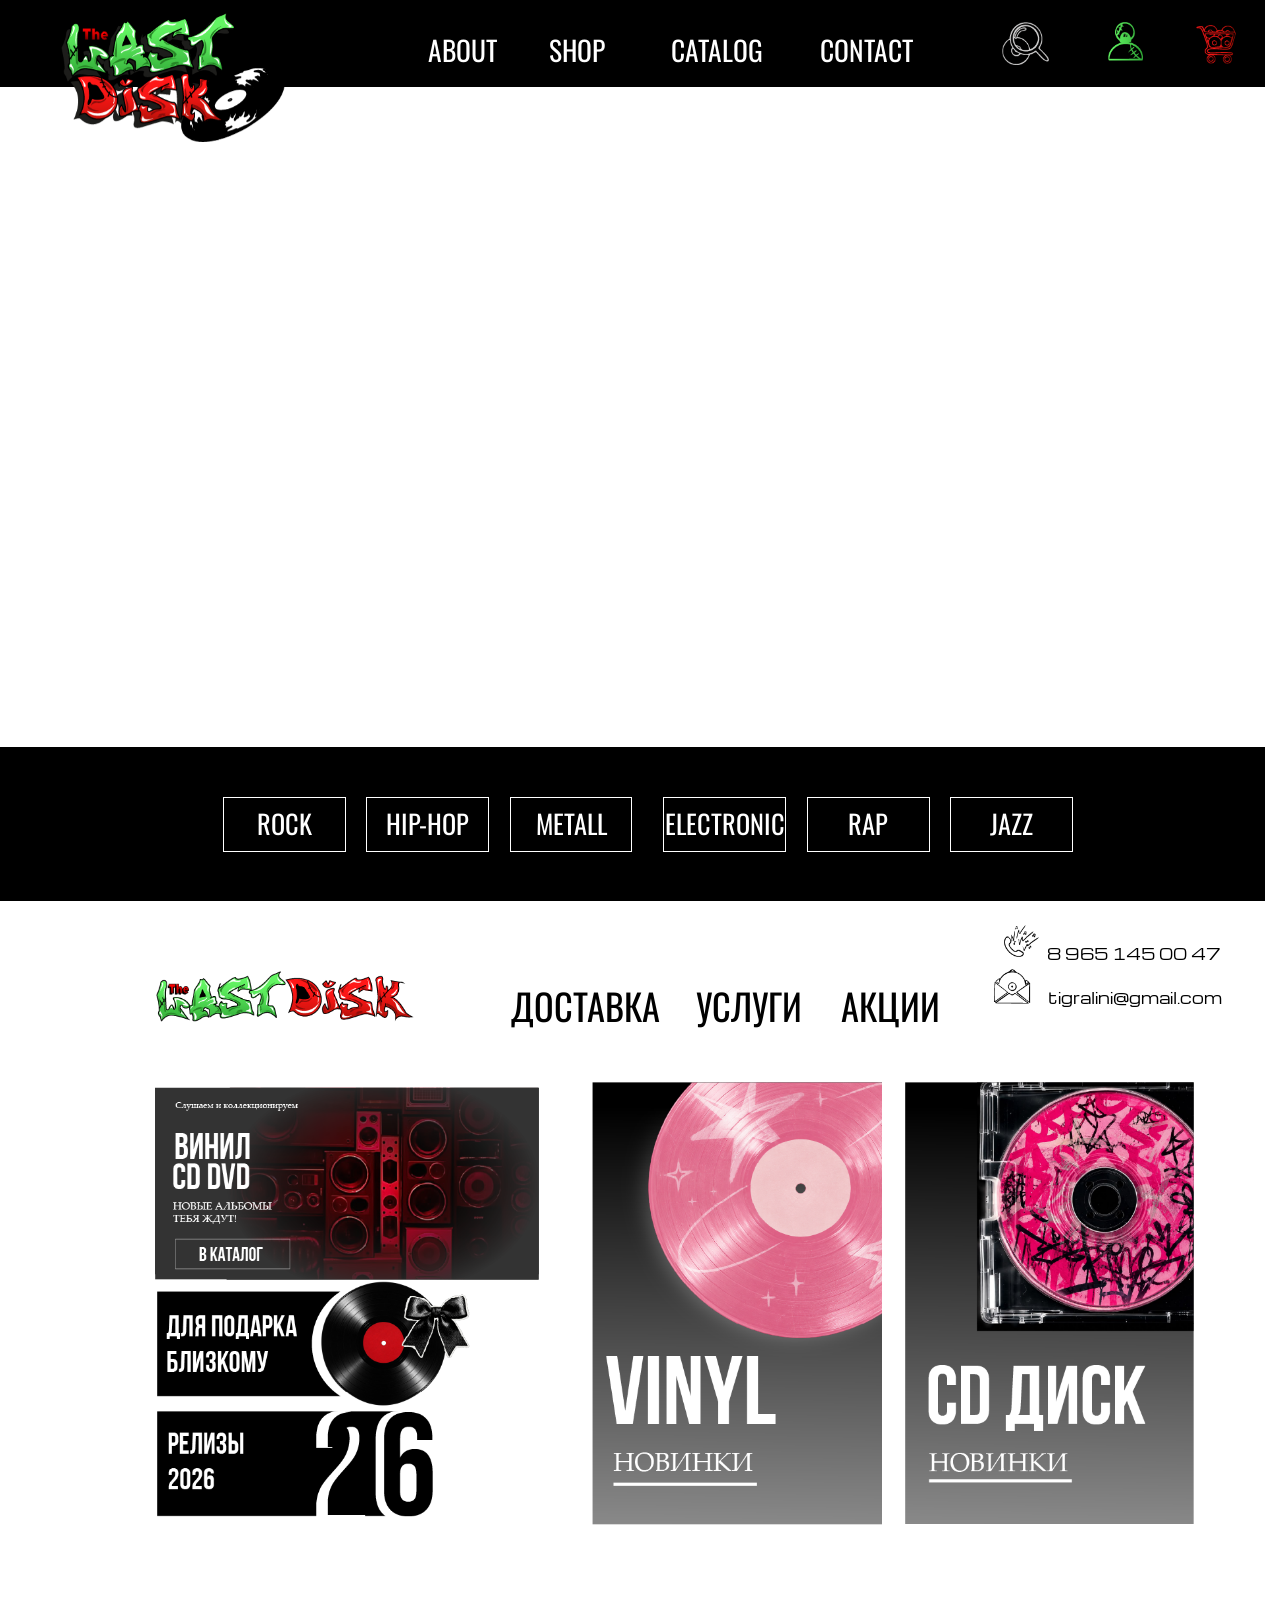
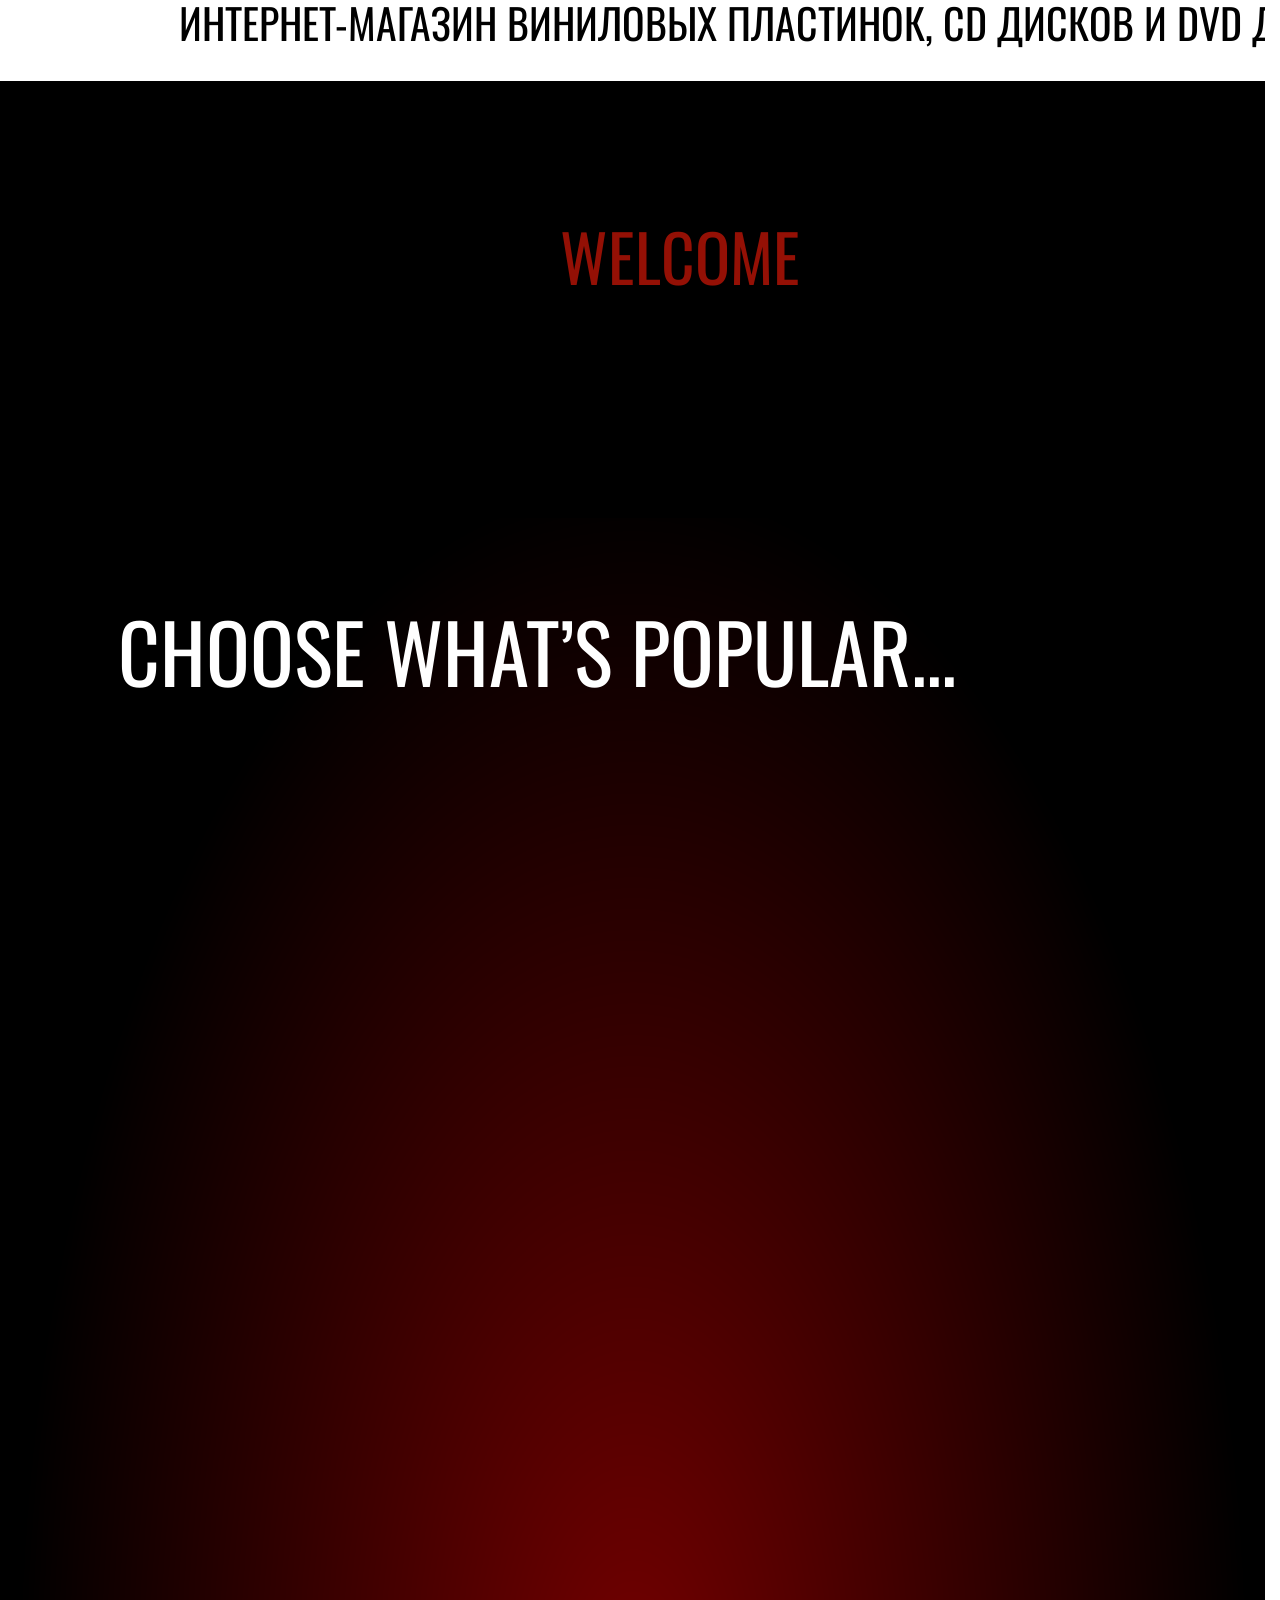
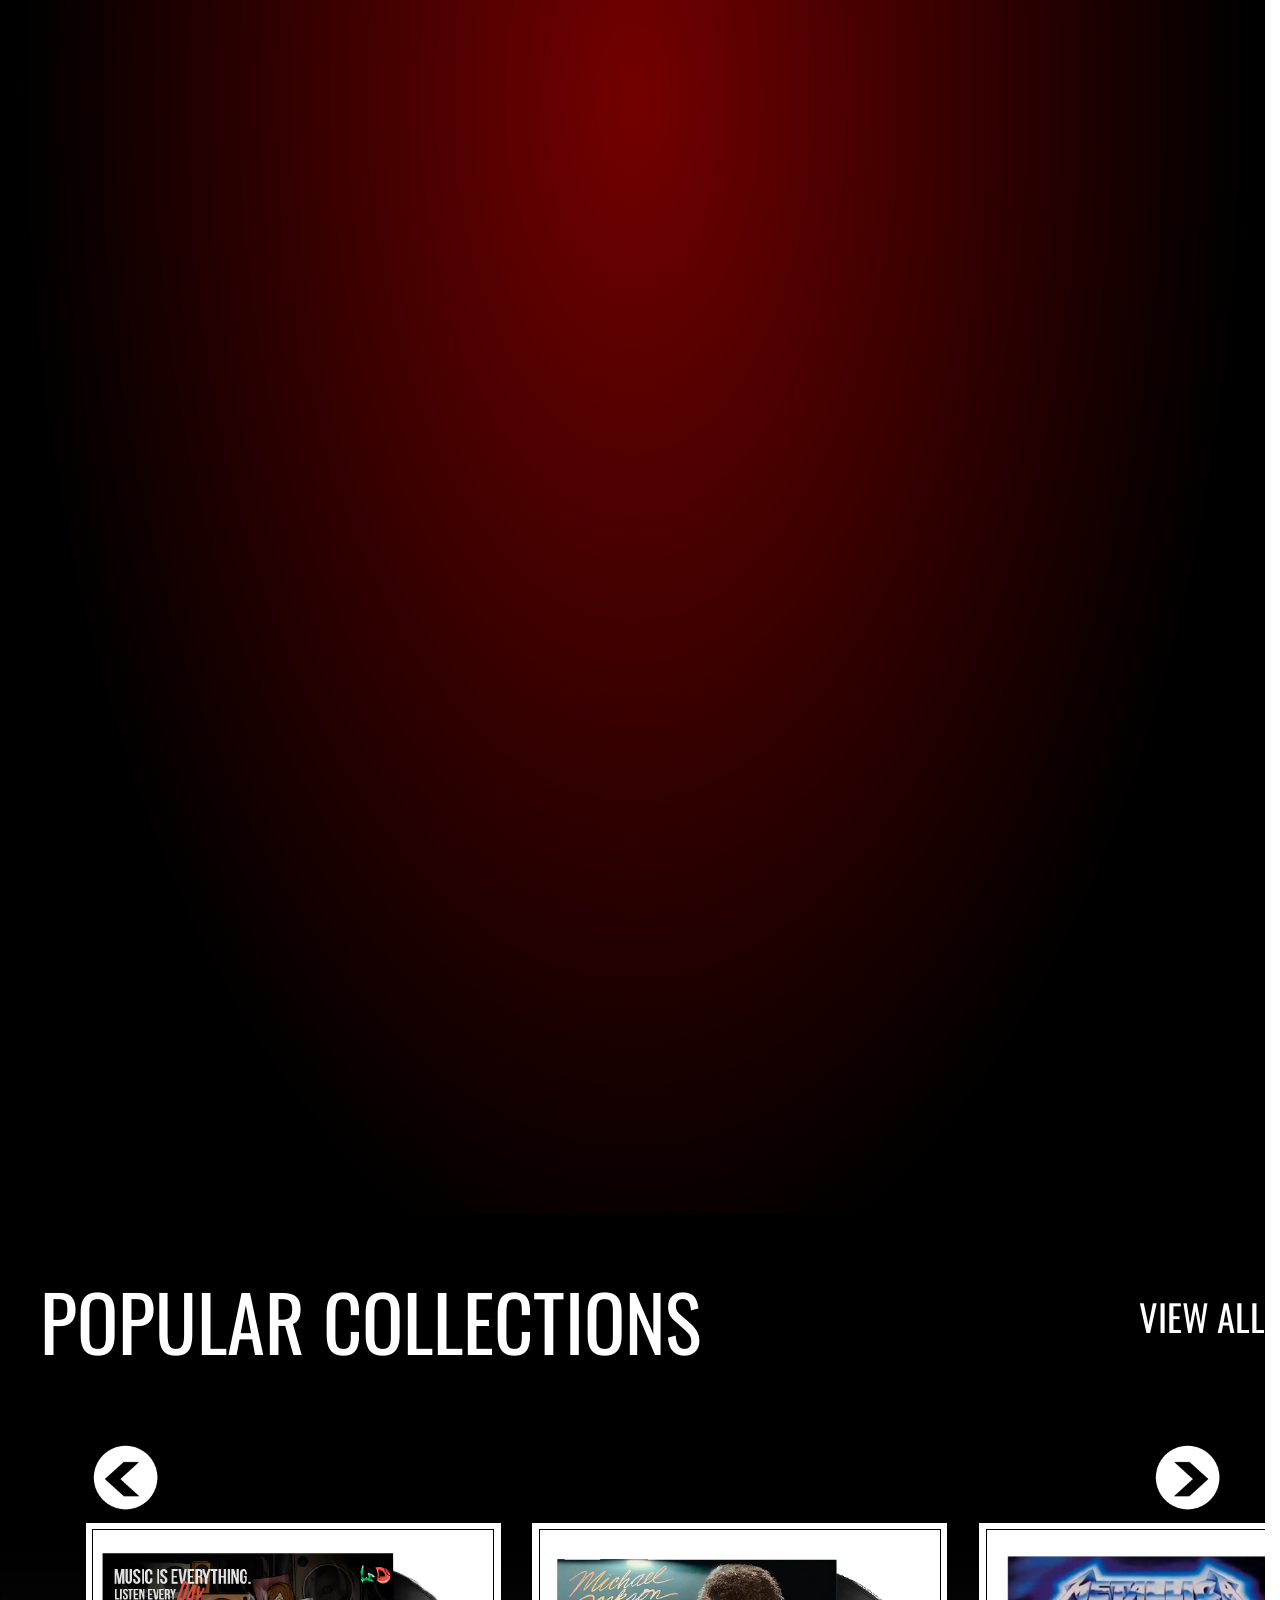
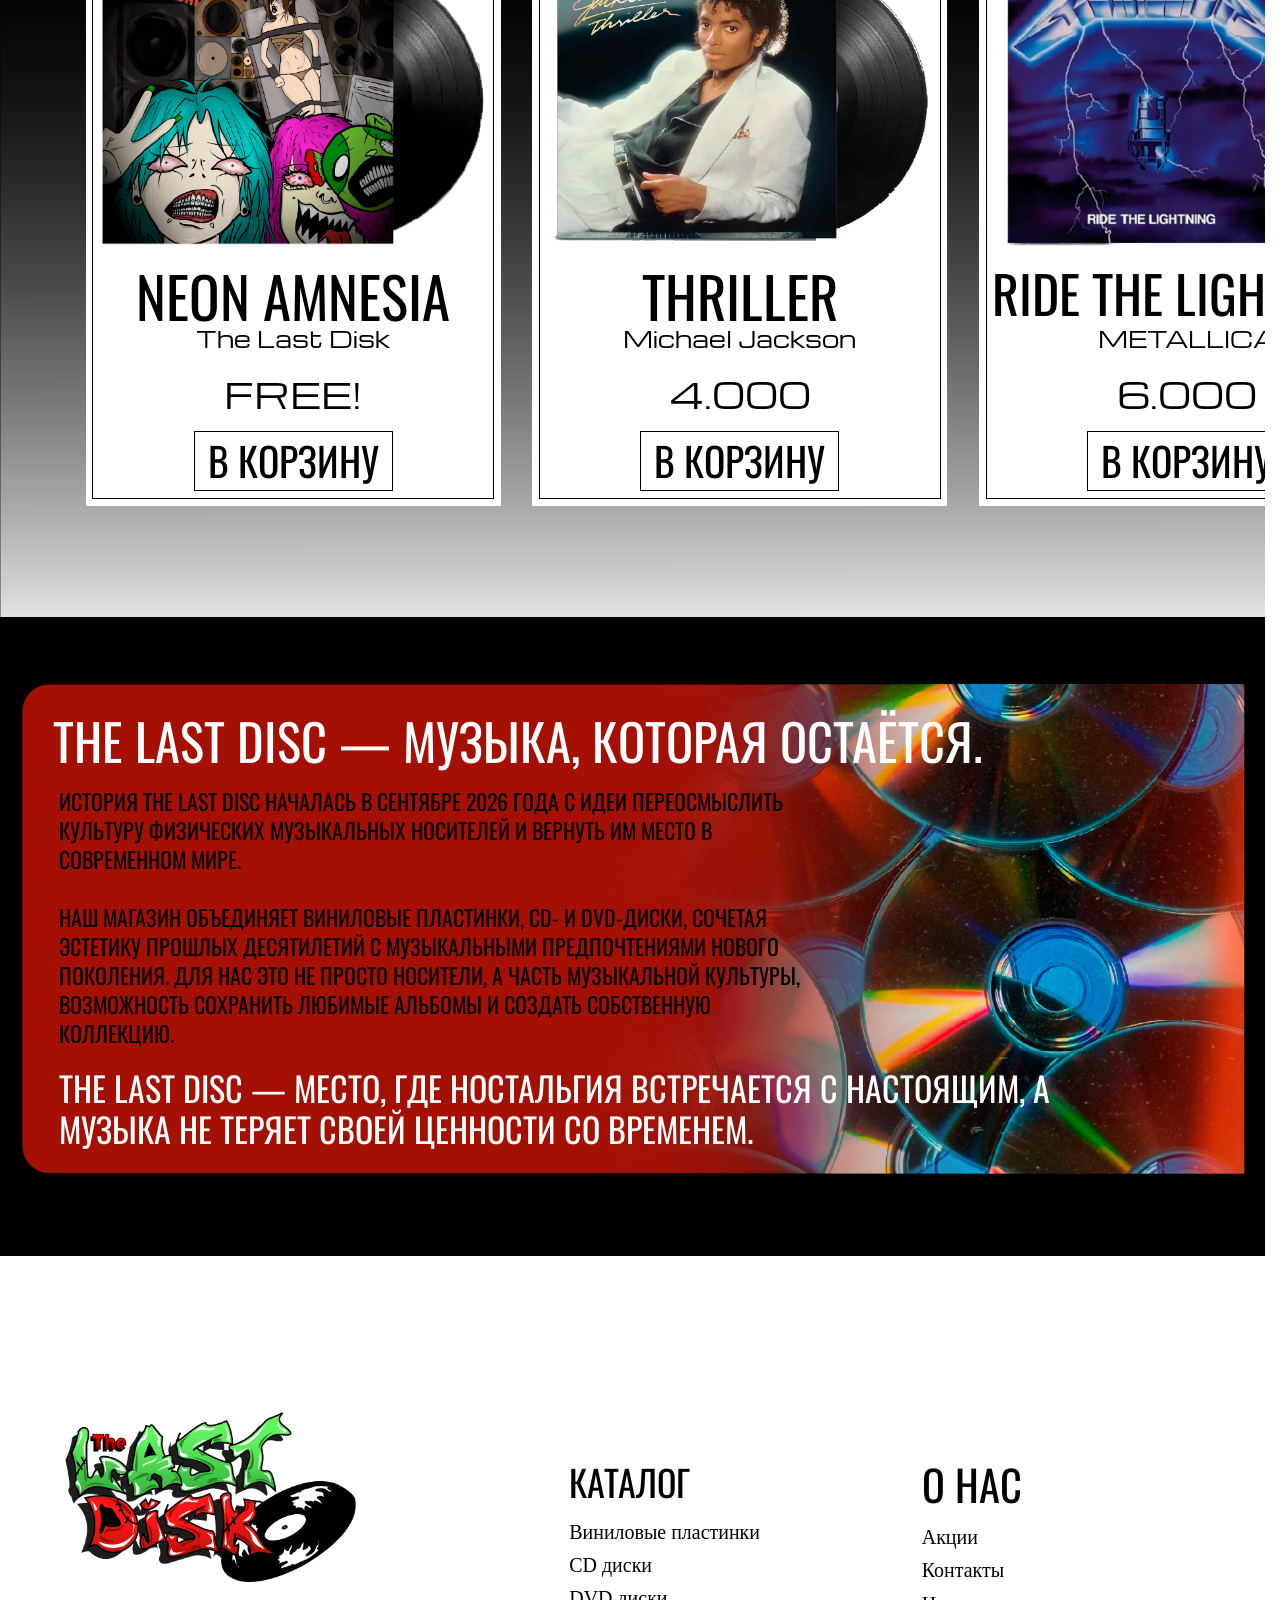
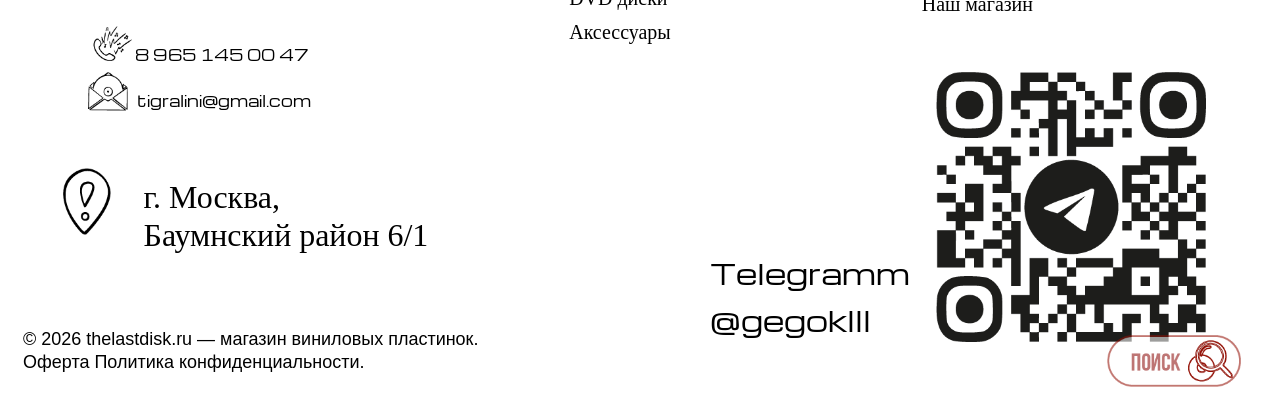
<file: index.html>
<!doctype html>
<html lang="ru">
<head>
  <meta charset="utf-8">
  <meta name="viewport" content="width=device-width, initial-scale=1">
  <title>The Last Disk — виниловые пластинки, CD и DVD</title>
  <meta name="description" content="The Last Disk — интернет-магазин виниловых пластинок, CD и DVD дисков. Москва.">
  <link rel="icon" type="image/png" href="assets/img/logo-wide.png">

  <!-- Шрифты: Michroma (Google Fonts). Bebas Neue Bold с кириллицей подключается в css/style.css -->
  <link rel="preconnect" href="https://fonts.googleapis.com">
  <link rel="preconnect" href="https://fonts.gstatic.com" crossorigin>
  <link href="https://fonts.googleapis.com/css2?family=Michroma&family=Oswald:wght@500&display=swap" rel="stylesheet">
  <link rel="stylesheet" href="css/style.css">
  <!-- включаем анимации появления до первой отрисовки (если система не просит «меньше движения») -->
  <script>
    if (!(window.matchMedia && matchMedia('(prefers-reduced-motion: reduce)').matches) && 'IntersectionObserver' in window) {
      document.documentElement.classList.add('js-anim');
    }
  </script>
</head>
<body>
<div class="page">

  <!-- ============ ШАПКА (закреплена при прокрутке) ============ -->
  <header class="header" id="top">
    <div class="frame header__frame">
      <a class="header__logo abs" href="#top" aria-label="The Last Disk — на главную">
        <img src="assets/img/logo-header.png" alt="The Last Disk">
      </a>

      <nav class="header__nav" aria-label="Основное меню">
        <a class="nav-link nav-link--about t" href="#about">About</a>
        <a class="nav-link nav-link--shop t" href="catalog.html">Shop</a>
        <a class="nav-link nav-link--catalog t" href="catalog.html">Catalog</a>
        <a class="nav-link nav-link--contact t" href="#contacts">Contact</a>
      </nav>

      <a class="header__icon header__icon--search abs" href="catalog.html#search" aria-label="Поиск по каталогу">
        <img src="assets/img/icon-search.png" alt="">
      </a>
      <a class="header__icon header__icon--profile abs" href="profile.html" aria-label="Личный кабинет">
        <img src="assets/img/icon-profile.png" alt="">
      </a>
      <button class="header__icon header__icon--cart abs" type="button" data-modal-open="cart" aria-label="Корзина">
        <img src="assets/img/icon-cart.png" alt="">
        <span class="cart-badge" data-cart-count hidden>0</span>
      </button>

      <button class="header__burger" type="button" aria-label="Меню" aria-expanded="false" data-action="toggle-menu">
        <span></span><span></span><span></span>
      </button>
    </div>
  </header>

  <main>
    <!-- ============ HERO: сейчас белый фон, потом здесь будет видео ============ -->
    <section class="hero" aria-label="Главный экран">
      <div class="frame hero__frame">
        <!--
          Видео: положите файл в assets/video/hero.mp4 и раскомментируйте строку ниже.
          <video class="hero__video" src="assets/video/hero.mp4" autoplay muted loop playsinline></video>
        -->
      </div>
    </section>

    <!-- ============ ПОИСК: маленькая кнопка в правом нижнем углу экрана.
         По нажатию поле выезжает влево, после поиска сворачивается обратно
         и дальше едет вместе со страницей полупрозрачным ============ -->
    <form class="float-search" id="search-form" role="search" data-float-search>
      <label class="visually-hidden" for="search-input">Поиск</label>
      <input class="float-search__input" id="search-input" name="q" type="search"
             placeholder="Альбом, исполнитель или жанр" autocomplete="off" tabindex="-1">
      <button class="float-search__btn" type="submit" aria-label="Открыть поиск" aria-expanded="false" aria-controls="search-input">
        <img src="assets/img/search-btn.png" alt="">
      </button>
    </form>

    <!-- ============ ЖАНРЫ ============ -->
    <section class="genres" aria-label="Жанры">
      <div class="frame genres__frame">
        <ul class="genres__list">
          <li><button class="genre-btn" type="button" data-filter-genre="rock"><span class="t">Rock</span></button></li>
          <li><button class="genre-btn" type="button" data-filter-genre="hip-hop"><span class="t">Hip-hop</span></button></li>
          <li><button class="genre-btn" type="button" data-filter-genre="metal"><span class="t">Metall</span></button></li>
          <li><button class="genre-btn" type="button" data-filter-genre="electronic"><span class="t">Electronic</span></button></li>
          <li><button class="genre-btn" type="button" data-filter-genre="rap"><span class="t">Rap</span></button></li>
          <li><button class="genre-btn" type="button" data-filter-genre="jazz"><span class="t">Jazz</span></button></li>
        </ul>
      </div>
    </section>

    <!-- ============ КАТАЛОГ / БАННЕРЫ ============ -->
    <section class="catalog" id="catalog" aria-label="Каталог">
      <div class="frame catalog__frame">
        <a class="catalog__logo abs" href="#top" aria-label="The Last Disk">
          <img src="assets/img/logo-wide.png" alt="The Last Disk">
        </a>

        <nav class="catalog__menu" aria-label="Информация">
          <button class="info-link info-link--delivery" type="button" data-modal-open="delivery"><span class="t">Доставка</span></button>
          <button class="info-link info-link--services" type="button" data-modal-open="services"><span class="t">Услуги</span></button>
          <button class="info-link info-link--promo" type="button" data-modal-open="promo"><span class="t">Акции</span></button>
        </nav>

        <address class="contacts contacts--top">
          <a class="contacts__row contacts__row--phone" href="tel:+79651450047">
            <img class="contacts__icon" src="assets/img/icon-phone.png" alt="">
            <span class="contacts__text t">8 965 145 00 47</span>
          </a>
          <a class="contacts__row contacts__row--mail" href="mailto:tigralini@gmail.com">
            <img class="contacts__icon" src="assets/img/icon-mail.png" alt="">
            <span class="contacts__text t">tigralini@gmail.com</span>
          </a>
        </address>

        <a class="promo promo--catalog abs" href="catalog.html">
          <img src="assets/img/banner-catalog.png" alt="Слушаем и коллекционируем. Винил, CD, DVD — новые альбомы тебя ждут! В каталог">
        </a>
        <a class="promo promo--gift abs" href="#collections" data-modal-open="gift">
          <img src="assets/img/banner-gift.png" alt="Для подарка близкому. Релизы 2026">
        </a>
        <a class="promo promo--vinyl abs" href="catalog.html#vinyl">
          <img src="assets/img/card-vinyl.png" alt="Vinyl — новинки">
        </a>
        <a class="promo promo--cd abs" href="catalog.html#cd">
          <img src="assets/img/card-cd.png" alt="CD диск — новинки">
        </a>

        <p class="catalog__tagline t">Интернет-магазин виниловых пластинок, CD дисков и DVD дисков</p>
      </div>
    </section>

    <!-- ============ WELCOME / ЖАНРЫ-ДИСКИ ============ -->
    <section class="welcome" id="welcome" aria-label="Популярные жанры">
      <div class="frame welcome__frame">
        <img class="welcome__glow abs" src="assets/img/bg-red-glow.png" alt="">

        <h2 class="welcome__hello t">Welcome</h2>
        <h3 class="welcome__choose t">Choose what’s popular...</h3>

        <!-- ROCK -->
        <a class="genre-disc genre-disc--rock abs" href="#collections" data-filter-genre="rock" aria-label="Rock">
          <img class="genre-disc__glow" src="assets/img/disc-rock-glow.png" alt="">
          <img class="genre-disc__img" src="assets/img/disc-rock-cut.png" alt="">
        </a>
        <img class="genre-title genre-title--rock abs" src="assets/img/title-rock.png" alt="Rock">
        <p class="genre-desc genre-desc--rock t">От легендарной классики до<br> тяжёлого метала. Музыка,<br> которая не подстраивается под<br> правила.</p>

        <!-- POP -->
        <img class="genre-title genre-title--pop abs" src="assets/img/title-pop.png" alt="Pop">
        <a class="genre-disc genre-disc--pop abs" href="#collections" data-filter-genre="pop" aria-label="Pop">
          <img class="genre-disc__glow" src="assets/img/disc-pop-glow.png" alt="">
          <img class="genre-disc__img" src="assets/img/disc-pop-cut.png" alt="">
        </a>
        <p class="genre-desc genre-desc--pop t">Музыка, которая заряжает,<br> вдохновляет и остаётся в голове.<br> Самые яркие хиты ждут тебя<br> здесь.</p>

        <!-- METALL -->
        <a class="genre-disc genre-disc--metal abs" href="#collections" data-filter-genre="metal" aria-label="Metall">
          <img src="assets/img/disc-metal.png" alt="">
        </a>
        <img class="genre-title genre-title--metal abs" src="assets/img/title-metall.png" alt="Metall">
        <p class="genre-desc genre-desc--metal t">Мощь, хаос и свобода<br> самовыражения. Для тех, кто<br> выбирает звучание без границ.</p>

        <!-- AND OTHERS -->
        <a class="others" href="catalog.html" aria-label="And others — весь каталог">
          <span class="others__discs">
            <img class="others__disc others__disc--5 abs" src="assets/img/disc-row-5.png" alt="">
            <img class="others__disc others__disc--4 abs" src="assets/img/disc-row-4.png" alt="">
            <img class="others__disc others__disc--3 abs" src="assets/img/disc-row-3.png" alt="">
            <img class="others__disc others__disc--2 abs" src="assets/img/disc-row-2.png" alt="">
            <img class="others__disc others__disc--1 abs" src="assets/img/disc-row-1.png" alt="">
            <img class="others__disc others__disc--0 abs" src="assets/img/disc-row-0.png" alt="">
          </span>
          <span class="others__title t">And others...</span>
          <span class="others__line abs"></span>
        </a>
      </div>
    </section>

    <!-- ============ POPULAR COLLECTIONS (карусель) ============ -->
    <section class="collections" id="collections" aria-label="Популярные коллекции">
      <div class="frame collections__frame">
        <img class="collections__bg abs" src="assets/img/bg-collections.png" alt="">

        <h2 class="collections__title t">Popular collections</h2>
        <a class="collections__all t" href="catalog.html">View all</a>

        <div class="filter-chip" data-filter-chip hidden>
          <span data-filter-label></span>
          <button type="button" data-filter-reset aria-label="Сбросить фильтр">✕</button>
        </div>

        <button class="carousel-arrow carousel-arrow--prev abs" type="button" data-carousel="prev" aria-label="Назад">
          <img src="assets/img/arrow-left.png" alt="">
        </button>
        <button class="carousel-arrow carousel-arrow--next abs" type="button" data-carousel="next" aria-label="Вперёд">
          <img src="assets/img/arrow-right.png" alt="">
        </button>

        <div class="carousel" data-carousel-track tabindex="0" aria-label="Альбомы">
          <!-- карточки рендерятся из js/products.js -->
        </div>
        <p class="carousel-empty t" data-carousel-empty hidden>
          Скоро в продаже. <button type="button" data-filter-reset>Показать все альбомы</button>
        </p>
      </div>
    </section>

    <!-- ============ О НАС ============ -->
    <section class="about" id="about" aria-label="О магазине">
      <div class="frame about__frame">
        <div class="about__banner abs">
          <h2 class="about__title t">The Last Disc — музыка, которая остаётся.</h2>
          <div class="about__text t">
            <p>История The Last Disc началась в сентябре 2026 года с идеи переосмыслить<br> культуру физических музыкальных носителей и вернуть им место в<br> современном мире.</p>
            <p>Наш магазин объединяет виниловые пластинки, CD- и DVD-диски, сочетая<br> эстетику прошлых десятилетий с музыкальными предпочтениями нового<br> поколения. Для нас это не просто носители, а часть музыкальной культуры,<br> возможность сохранить любимые альбомы и создать собственную<br> коллекцию.</p>
          </div>
          <p class="about__final t">The Last Disc — место, где ностальгия встречается с настоящим, а<br> музыка не теряет своей ценности со временем.</p>
        </div>
      </div>
    </section>
  </main>

  <!-- ============ ПОДВАЛ ============ -->
  <footer class="footer" id="contacts">
    <div class="frame footer__frame">
      <a class="footer__logo abs" href="#top" aria-label="The Last Disk — наверх">
        <img src="assets/img/logo-footer.png" alt="The Last Disk">
      </a>

      <address class="contacts contacts--footer">
        <a class="contacts__row contacts__row--phone" href="tel:+79651450047">
          <img class="contacts__icon" src="assets/img/icon-phone.png" alt="">
          <span class="contacts__text t">8 965 145 00 47</span>
        </a>
        <a class="contacts__row contacts__row--mail" href="mailto:tigralini@gmail.com">
          <img class="contacts__icon" src="assets/img/icon-mail.png" alt="">
          <span class="contacts__text t">tigralini@gmail.com</span>
        </a>
        <span class="contacts__row contacts__row--address">
          <img class="contacts__icon contacts__icon--pin" src="assets/img/icon-pin.png" alt="">
          <span class="footer__address t">г. Москва,<br> Баумнский район 6/1</span>
        </span>
      </address>

      <nav class="footer__col footer__col--catalog" aria-label="Каталог">
        <h3 class="footer__heading t">Каталог</h3>
        <ul class="footer__links">
          <li><a class="t" href="catalog.html#vinyl">Виниловые пластинки</a></li>
          <li><a class="t" href="catalog.html#cd">CD диски</a></li>
          <li><a class="t" href="catalog.html#dvd">DVD диски</a></li>
          <li><a class="t" href="#" data-action="soon" data-soon="Аксессуары">Аксессуары</a></li>
        </ul>
      </nav>

      <nav class="footer__col footer__col--about" aria-label="О нас">
        <h3 class="footer__heading footer__heading--about t">О нас</h3>
        <ul class="footer__links">
          <li><a class="t" href="#promo" data-modal-open="promo">Акции</a></li>
          <li><a class="t" href="#contacts">Контакты</a></li>
          <li><a class="t" href="#about">Наш магазин</a></li>
        </ul>
      </nav>

      <a class="footer__tg t" href="https://t.me/gegoklll" target="_blank" rel="noopener">Telegramm<br> @gegoklll</a>
      <a class="footer__qr abs" href="https://t.me/gegoklll" target="_blank" rel="noopener" aria-label="Telegram @gegoklll — QR-код">
        <img src="assets/img/qr-telegram.png" alt="QR-код Telegram">
      </a>

      <p class="footer__copy t">© 2026 thelastdisk.ru — магазин виниловых пластинок.<br>
        <a href="#offer" data-modal-open="offer">Оферта</a> <a href="#privacy" data-modal-open="privacy">Политика конфиденциальности</a>.</p>
    </div>
  </footer>
</div>

<!-- ============ ВСПЛЫВАЮЩИЕ ОКНА ============ -->
<div class="modal" data-modal="cart" hidden>
  <div class="modal__backdrop" data-modal-close></div>
  <div class="modal__panel modal__panel--cart" role="dialog" aria-modal="true" aria-labelledby="cart-title">
    <button class="modal__close" type="button" data-modal-close aria-label="Закрыть">✕</button>
    <h2 class="modal__title" id="cart-title">Корзина</h2>
    <div data-cart-body></div>
  </div>
</div>

<div class="modal" data-modal="product" hidden>
  <div class="modal__backdrop" data-modal-close></div>
  <div class="modal__panel modal__panel--product" role="dialog" aria-modal="true" aria-labelledby="product-title">
    <button class="modal__close" type="button" data-modal-close aria-label="Закрыть">✕</button>
    <div data-product-body></div>
  </div>
</div>

<div class="modal" data-modal="delivery" hidden>
  <div class="modal__backdrop" data-modal-close></div>
  <div class="modal__panel" role="dialog" aria-modal="true" aria-labelledby="delivery-title">
    <button class="modal__close" type="button" data-modal-close aria-label="Закрыть">✕</button>
    <h2 class="modal__title" id="delivery-title">Доставка</h2>
    <div class="modal__text">
      <p>Курьером по Москве — 1–2 дня.</p>
      <p>Почтой и транспортными компаниями по России — 3–10 дней.</p>
      <p>Самовывоз из магазина: г. Москва, Баумнский район 6/1.</p>
    </div>
  </div>
</div>

<div class="modal" data-modal="services" hidden>
  <div class="modal__backdrop" data-modal-close></div>
  <div class="modal__panel" role="dialog" aria-modal="true" aria-labelledby="services-title">
    <button class="modal__close" type="button" data-modal-close aria-label="Закрыть">✕</button>
    <h2 class="modal__title" id="services-title">Услуги</h2>
    <div class="modal__text">
      <p>Подбор пластинок и дисков под ваш вкус.</p>
      <p>Подарочная упаковка.</p>
      <p>Предзаказ релизов, которых пока нет в наличии.</p>
    </div>
  </div>
</div>

<div class="modal" data-modal="promo" hidden>
  <div class="modal__backdrop" data-modal-close></div>
  <div class="modal__panel" role="dialog" aria-modal="true" aria-labelledby="promo-title">
    <button class="modal__close" type="button" data-modal-close aria-label="Закрыть">✕</button>
    <h2 class="modal__title" id="promo-title">Акции</h2>
    <div class="modal__text">
      <p>Альбом <b>Neon Amnesia</b> от The Last Disk — бесплатно.</p>
      <p>Следите за новыми акциями в нашем Telegram: <a href="https://t.me/gegoklll" target="_blank" rel="noopener">@gegoklll</a></p>
    </div>
  </div>
</div>

<div class="modal" data-modal="gift" hidden>
  <div class="modal__backdrop" data-modal-close></div>
  <div class="modal__panel" role="dialog" aria-modal="true" aria-labelledby="gift-title">
    <button class="modal__close" type="button" data-modal-close aria-label="Закрыть">✕</button>
    <h2 class="modal__title" id="gift-title">Для подарка близкому</h2>
    <div class="modal__text">
      <p>Поможем выбрать пластинку в подарок и красиво её упакуем.</p>
      <p>Напишите нам: <a href="mailto:tigralini@gmail.com">tigralini@gmail.com</a> или позвоните: <a href="tel:+79651450047">8 965 145 00 47</a>.</p>
    </div>
    <a class="btn" href="#collections" data-filter-reset data-modal-close>Смотреть релизы 2026</a>
  </div>
</div>

<div class="modal" data-modal="offer" hidden>
  <div class="modal__backdrop" data-modal-close></div>
  <div class="modal__panel" role="dialog" aria-modal="true" aria-labelledby="offer-title">
    <button class="modal__close" type="button" data-modal-close aria-label="Закрыть">✕</button>
    <h2 class="modal__title" id="offer-title">Оферта</h2>
    <div class="modal__text"><p>Текст публичной оферты появится здесь.</p></div>
  </div>
</div>

<div class="modal" data-modal="privacy" hidden>
  <div class="modal__backdrop" data-modal-close></div>
  <div class="modal__panel" role="dialog" aria-modal="true" aria-labelledby="privacy-title">
    <button class="modal__close" type="button" data-modal-close aria-label="Закрыть">✕</button>
    <h2 class="modal__title" id="privacy-title">Политика конфиденциальности</h2>
    <div class="modal__text"><p>Текст политики конфиденциальности появится здесь.</p></div>
  </div>
</div>

<div class="toast" data-toast role="status" aria-live="polite" hidden></div>

<script src="js/products.js"></script>
<script src="js/main.js"></script>
<script src="js/music.js"></script>
</body>
</html>
</file>
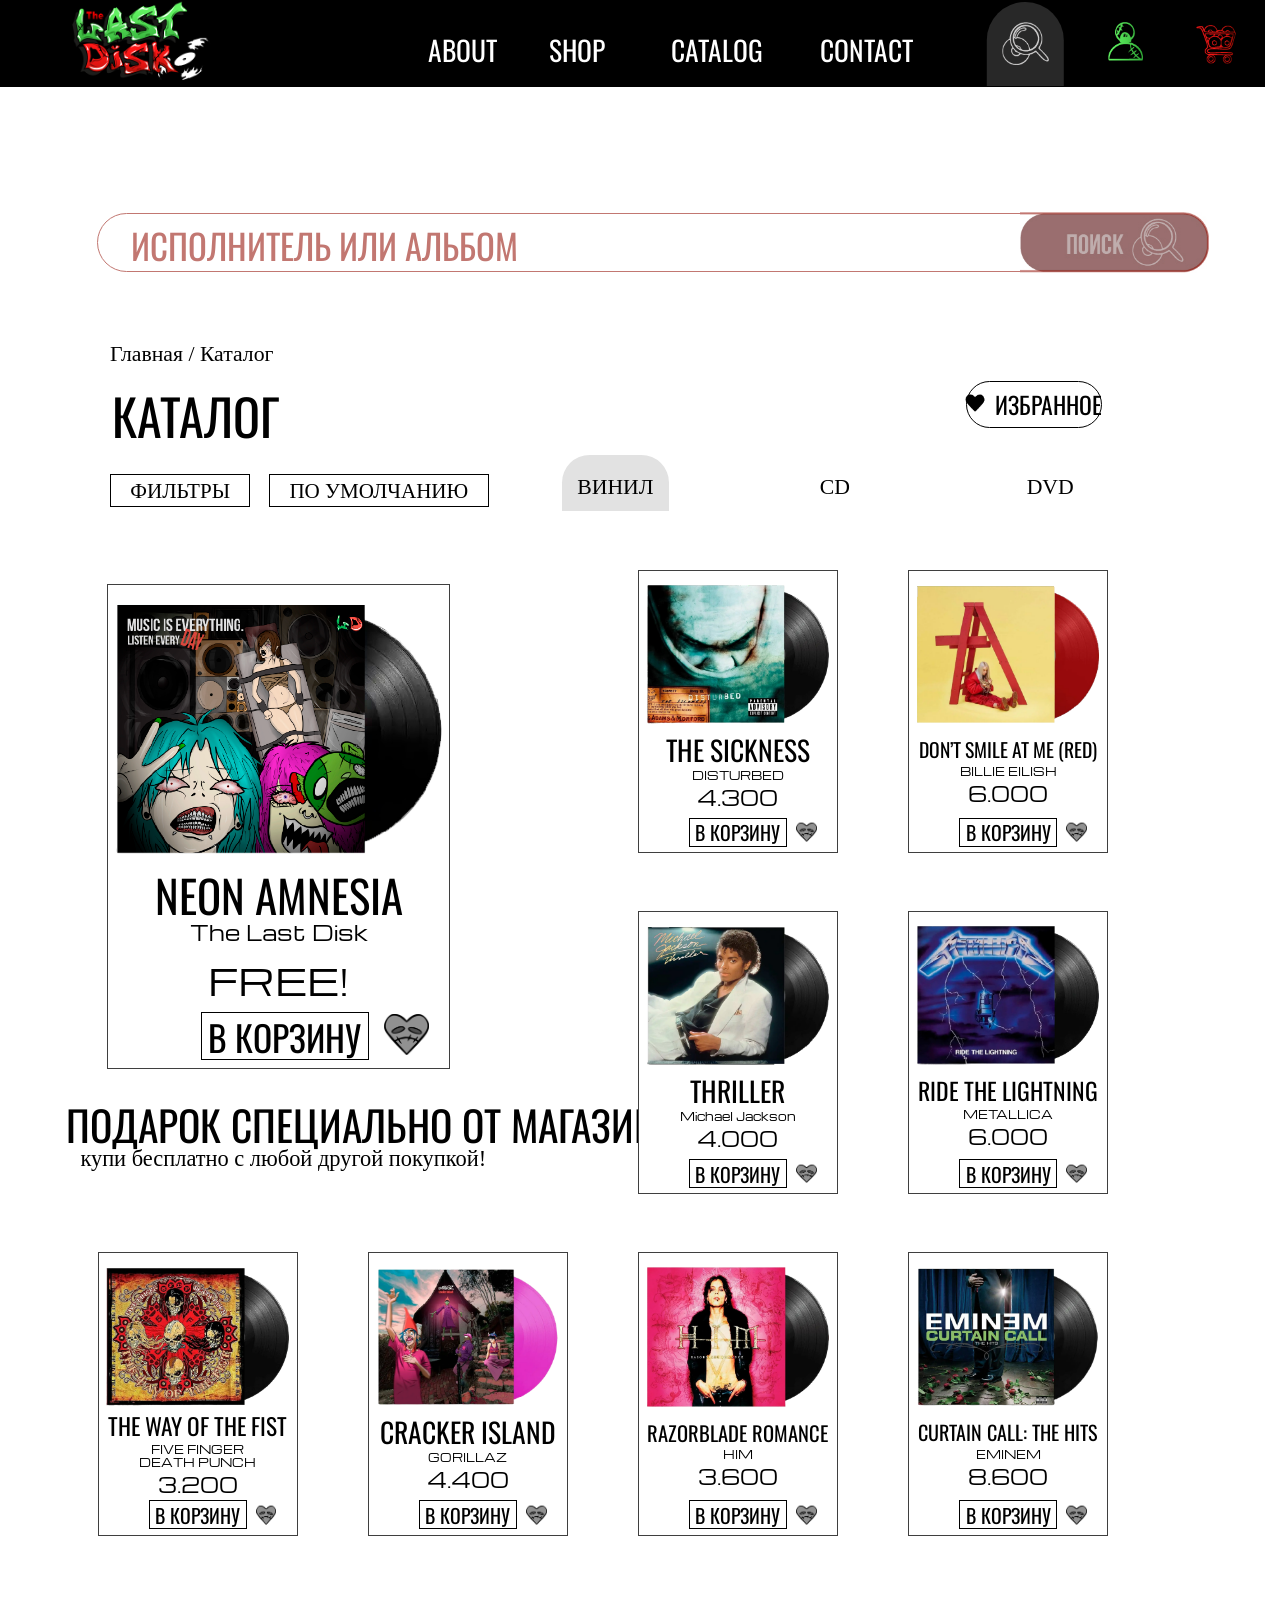
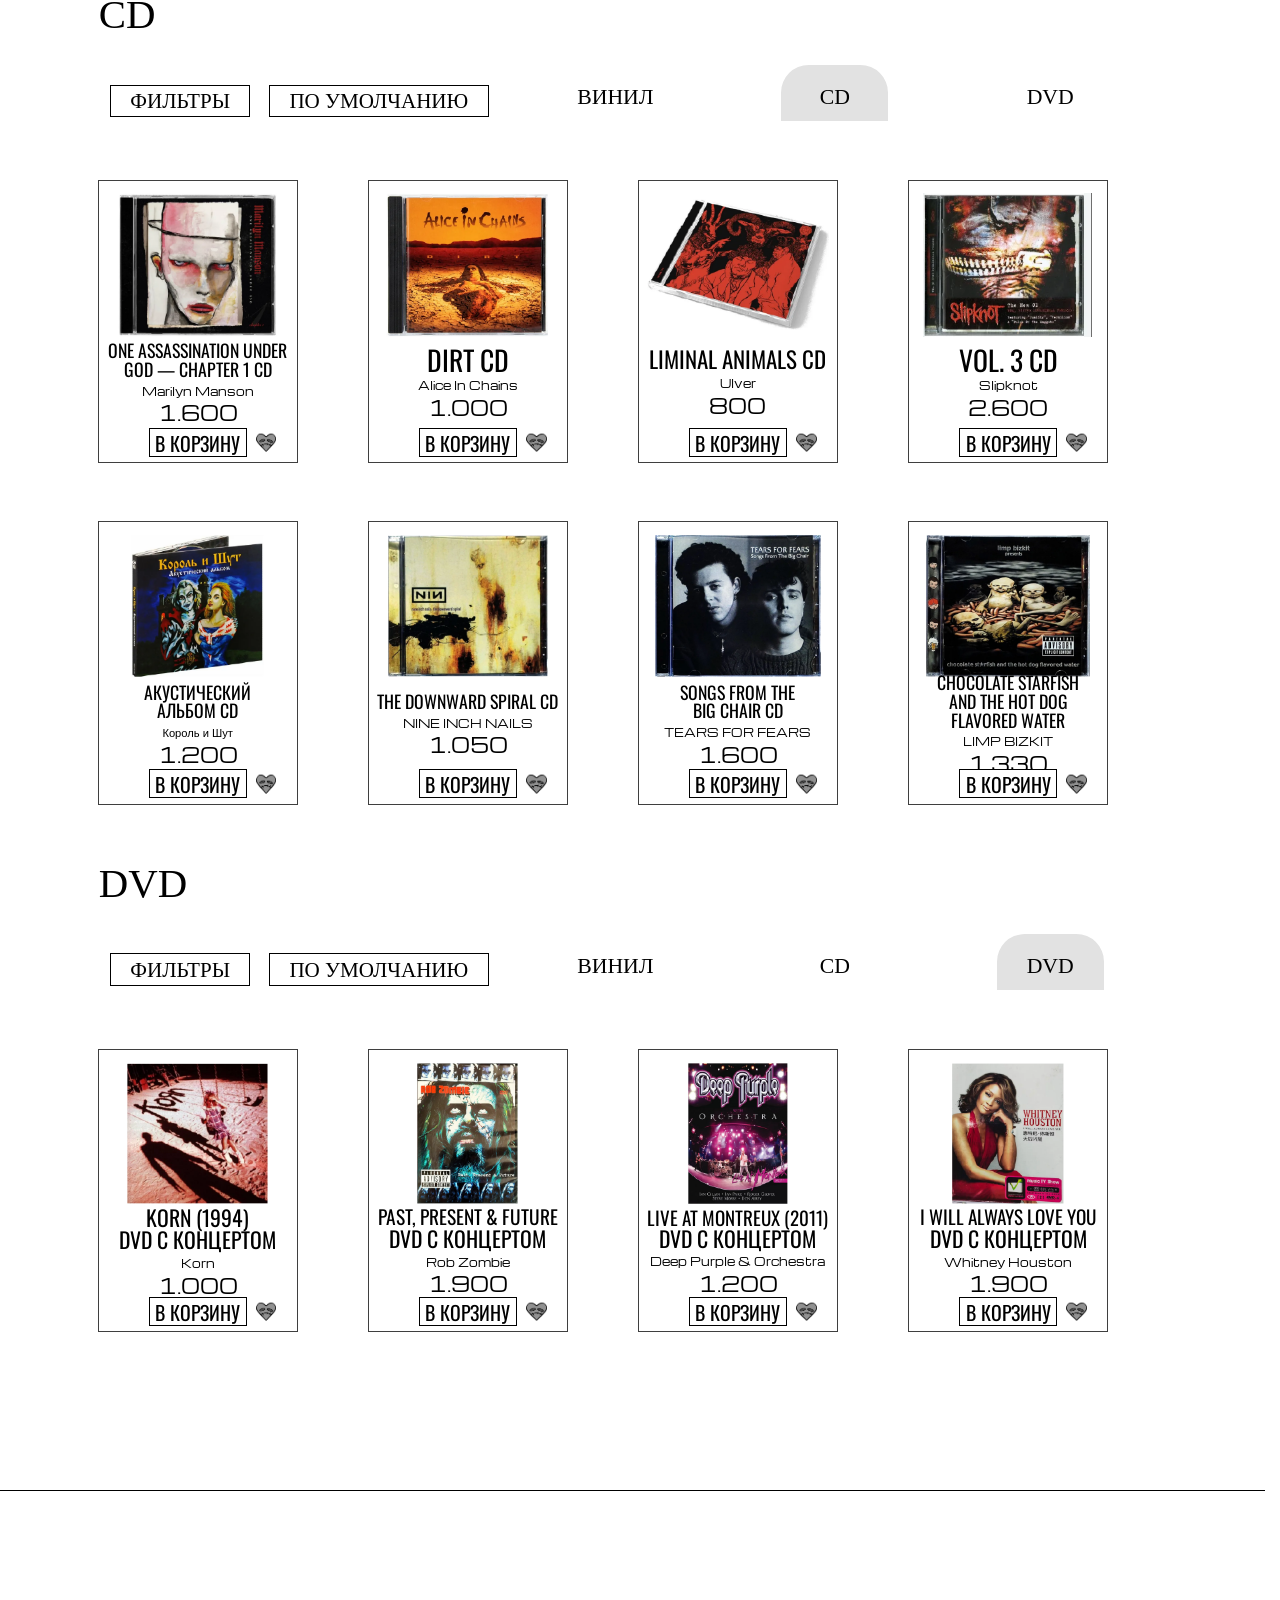
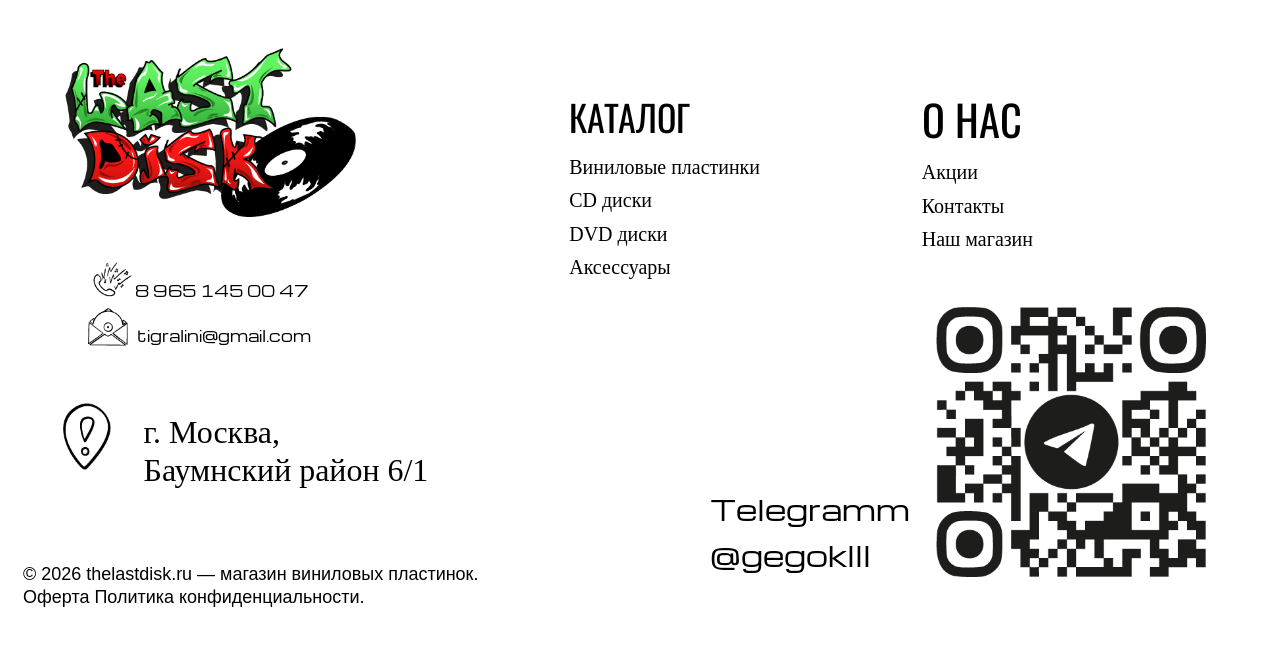
<file: catalog.html>
<!doctype html>
<html lang="ru">
<head>
  <meta charset="utf-8">
  <meta name="viewport" content="width=device-width, initial-scale=1">
  <title>Каталог — The Last Disk</title>
  <meta name="description" content="Каталог The Last Disk: виниловые пластинки, CD и DVD диски. Москва.">
  <link rel="icon" type="image/png" href="assets/img/logo-wide.png">

  <link rel="preconnect" href="https://fonts.googleapis.com">
  <link rel="preconnect" href="https://fonts.gstatic.com" crossorigin>
  <link href="https://fonts.googleapis.com/css2?family=Michroma&family=Oswald:wght@500&display=swap" rel="stylesheet">
  <link rel="stylesheet" href="css/style.css">
  <link rel="stylesheet" href="css/pages.css">
</head>
<body>
<div class="page">

  <!-- ============ ШАПКА ============ -->
  <header class="header header--inner" id="top">
    <div class="frame header__frame">
      <a class="header__logo abs" href="index.html" aria-label="The Last Disk — на главную">
        <img src="assets/img/logo-header.png" alt="The Last Disk">
      </a>

      <nav class="header__nav" aria-label="Основное меню">
        <a class="nav-link nav-link--about t" href="index.html#about">About</a>
        <a class="nav-link nav-link--shop t" href="catalog.html">Shop</a>
        <a class="nav-link nav-link--catalog t" href="catalog.html" aria-current="page">Catalog</a>
        <a class="nav-link nav-link--contact t" href="#contacts">Contact</a>
      </nav>

      <button class="header__icon header__icon--search abs is-current" type="button" data-action="focus-search" aria-label="Поиск">
        <img src="assets/img/icon-search.png" alt="">
      </button>
      <a class="header__icon header__icon--profile abs" href="profile.html" aria-label="Личный кабинет">
        <img src="assets/img/icon-profile.png" alt="">
      </a>
      <button class="header__icon header__icon--cart abs" type="button" data-modal-open="cart" aria-label="Корзина">
        <img src="assets/img/icon-cart.png" alt="">
        <span class="cart-badge" data-cart-count hidden>0</span>
      </button>

      <button class="header__burger" type="button" aria-label="Меню" aria-expanded="false" data-action="toggle-menu">
        <span></span><span></span><span></span>
      </button>
    </div>
  </header>

  <main>
    <div class="catalog-page" data-catalog>
      <div class="frame catalog-page__frame">
        <form class="search search--inner search--light" id="search-form" role="search">
          <label class="visually-hidden" for="search-input">Поиск по каталогу</label>
          <input class="search__input" id="search-input" name="q" type="search"
                 placeholder="Исполнитель или альбом" autocomplete="off">
          <button class="search__btn" type="submit" aria-label="Найти">
            <img src="assets/img/search-btn-light.png" alt="Поиск">
          </button>
        </form>

        <div class="cat-head">
          <nav class="breadcrumbs t" aria-label="Вы здесь"><a href="index.html">Главная</a> / <span aria-current="page">Каталог</span></nav>
          <h1 class="cat-head__title t">Каталог</h1>
          <div class="cat-chips" data-catalog-chips hidden></div>
          <a class="fav-link" href="profile.html#favorites">
            <img src="assets/img/icon-heart-black.png" alt="">
            <span>Избранное</span>
          </a>
        </div>

        <!-- Полки. Панель у каждой своя, но фильтры и сортировка общие.
             Карточки рисует js/catalog.js из js/products.js -->
        <section class="shelf" id="vinyl" data-shelf="vinyl" aria-label="Виниловые пластинки">
          <div class="shelf__bar">
            <button class="bar-btn bar-btn--filters" type="button" data-catalog-pop="filters" aria-expanded="false" aria-haspopup="dialog">
              <span>Фильтры</span><span class="bar-btn__count" data-filter-count hidden></span>
            </button>
            <button class="bar-btn bar-btn--sort" type="button" data-catalog-pop="sort" aria-expanded="false" aria-haspopup="dialog">
              <span data-sort-label>По умолчанию</span>
            </button>
            <nav class="shelf__tabs" aria-label="Разделы каталога">
              <a class="shelf__tab shelf__tab--vinyl is-current" href="#vinyl" aria-current="true">Винил</a>
              <a class="shelf__tab shelf__tab--cd" href="#cd">CD</a>
              <a class="shelf__tab shelf__tab--dvd" href="#dvd">DVD</a>
            </nav>
          </div>
          <div class="shelf__grid" data-shelf-grid></div>
          <p class="shelf__empty" data-shelf-empty hidden>В этом разделе ничего не нашлось. <button type="button" data-catalog-reset>Сбросить фильтры</button></p>
          <button class="more" type="button" data-shelf-more hidden>листать дальше</button>
        </section>

        <section class="shelf" id="cd" data-shelf="cd" aria-labelledby="shelf-cd">
          <h2 class="shelf__title t" id="shelf-cd">CD</h2>
          <div class="shelf__bar">
            <button class="bar-btn bar-btn--filters" type="button" data-catalog-pop="filters" aria-expanded="false" aria-haspopup="dialog">
              <span>Фильтры</span><span class="bar-btn__count" data-filter-count hidden></span>
            </button>
            <button class="bar-btn bar-btn--sort" type="button" data-catalog-pop="sort" aria-expanded="false" aria-haspopup="dialog">
              <span data-sort-label>По умолчанию</span>
            </button>
            <nav class="shelf__tabs" aria-label="Разделы каталога">
              <a class="shelf__tab shelf__tab--vinyl" href="#vinyl">Винил</a>
              <a class="shelf__tab shelf__tab--cd is-current" href="#cd" aria-current="true">CD</a>
              <a class="shelf__tab shelf__tab--dvd" href="#dvd">DVD</a>
            </nav>
          </div>
          <div class="shelf__grid" data-shelf-grid></div>
          <p class="shelf__empty" data-shelf-empty hidden>В этом разделе ничего не нашлось. <button type="button" data-catalog-reset>Сбросить фильтры</button></p>
          <button class="more" type="button" data-shelf-more hidden>листать дальше</button>
        </section>

        <section class="shelf" id="dvd" data-shelf="dvd" aria-labelledby="shelf-dvd">
          <h2 class="shelf__title t" id="shelf-dvd">DVD</h2>
          <div class="shelf__bar">
            <button class="bar-btn bar-btn--filters" type="button" data-catalog-pop="filters" aria-expanded="false" aria-haspopup="dialog">
              <span>Фильтры</span><span class="bar-btn__count" data-filter-count hidden></span>
            </button>
            <button class="bar-btn bar-btn--sort" type="button" data-catalog-pop="sort" aria-expanded="false" aria-haspopup="dialog">
              <span data-sort-label>По умолчанию</span>
            </button>
            <nav class="shelf__tabs" aria-label="Разделы каталога">
              <a class="shelf__tab shelf__tab--vinyl" href="#vinyl">Винил</a>
              <a class="shelf__tab shelf__tab--cd" href="#cd">CD</a>
              <a class="shelf__tab shelf__tab--dvd is-current" href="#dvd" aria-current="true">DVD</a>
            </nav>
          </div>
          <div class="shelf__grid" data-shelf-grid></div>
          <p class="shelf__empty" data-shelf-empty hidden>В этом разделе ничего не нашлось. <button type="button" data-catalog-reset>Сбросить фильтры</button></p>
          <button class="more" type="button" data-shelf-more hidden>листать дальше</button>
        </section>

        <!-- окошко фильтров / сортировки: js/catalog.js переносит его под нажатую кнопку -->
        <div class="popover" data-popover role="dialog" hidden></div>
      </div>
    </div>

    <button class="to-top" type="button" data-action="scroll-top" data-to-top aria-label="Наверх">
      <img src="assets/img/btn-up.png" alt="">
    </button>
  </main>

  <!-- ============ ПОДВАЛ ============ -->
  <footer class="footer footer--ruled" id="contacts">
    <div class="frame footer__frame">
      <a class="footer__logo abs" href="index.html" aria-label="The Last Disk — на главную">
        <img src="assets/img/logo-footer.png" alt="The Last Disk">
      </a>

      <address class="contacts contacts--footer">
        <a class="contacts__row contacts__row--phone" href="tel:+79651450047">
          <img class="contacts__icon" src="assets/img/icon-phone.png" alt="">
          <span class="contacts__text t">8 965 145 00 47</span>
        </a>
        <a class="contacts__row contacts__row--mail" href="mailto:tigralini@gmail.com">
          <img class="contacts__icon" src="assets/img/icon-mail.png" alt="">
          <span class="contacts__text t">tigralini@gmail.com</span>
        </a>
        <span class="contacts__row contacts__row--address">
          <img class="contacts__icon contacts__icon--pin" src="assets/img/icon-pin.png" alt="">
          <span class="footer__address t">г. Москва,<br> Баумнский район 6/1</span>
        </span>
      </address>

      <nav class="footer__col footer__col--catalog" aria-label="Каталог">
        <h3 class="footer__heading t">Каталог</h3>
        <ul class="footer__links">
          <li><a class="t" href="#vinyl">Виниловые пластинки</a></li>
          <li><a class="t" href="#cd">CD диски</a></li>
          <li><a class="t" href="#dvd">DVD диски</a></li>
          <li><a class="t" href="#" data-action="soon" data-soon="Аксессуары">Аксессуары</a></li>
        </ul>
      </nav>

      <nav class="footer__col footer__col--about" aria-label="О нас">
        <h3 class="footer__heading footer__heading--about t">О нас</h3>
        <ul class="footer__links">
          <li><a class="t" href="#promo" data-modal-open="promo">Акции</a></li>
          <li><a class="t" href="#contacts">Контакты</a></li>
          <li><a class="t" href="index.html#about">Наш магазин</a></li>
        </ul>
      </nav>

      <a class="footer__tg t" href="https://t.me/gegoklll" target="_blank" rel="noopener">Telegramm<br> @gegoklll</a>
      <a class="footer__qr abs" href="https://t.me/gegoklll" target="_blank" rel="noopener" aria-label="Telegram @gegoklll — QR-код">
        <img src="assets/img/qr-telegram.png" alt="QR-код Telegram">
      </a>

      <p class="footer__copy t">© 2026 thelastdisk.ru — магазин виниловых пластинок.<br>
        <a href="#offer" data-modal-open="offer">Оферта</a> <a href="#privacy" data-modal-open="privacy">Политика конфиденциальности</a>.</p>
    </div>
  </footer>
</div>

<!-- ============ ВСПЛЫВАЮЩИЕ ОКНА ============ -->
<div class="modal" data-modal="cart" hidden>
  <div class="modal__backdrop" data-modal-close></div>
  <div class="modal__panel modal__panel--cart" role="dialog" aria-modal="true" aria-labelledby="cart-title">
    <button class="modal__close" type="button" data-modal-close aria-label="Закрыть">✕</button>
    <h2 class="modal__title" id="cart-title">Корзина</h2>
    <div data-cart-body></div>
  </div>
</div>

<div class="modal" data-modal="product" hidden>
  <div class="modal__backdrop" data-modal-close></div>
  <div class="modal__panel modal__panel--product" role="dialog" aria-modal="true" aria-labelledby="product-title">
    <button class="modal__close" type="button" data-modal-close aria-label="Закрыть">✕</button>
    <div data-product-body></div>
  </div>
</div>

<div class="modal" data-modal="promo" hidden>
  <div class="modal__backdrop" data-modal-close></div>
  <div class="modal__panel" role="dialog" aria-modal="true" aria-labelledby="promo-title">
    <button class="modal__close" type="button" data-modal-close aria-label="Закрыть">✕</button>
    <h2 class="modal__title" id="promo-title">Акции</h2>
    <div class="modal__text">
      <p>Альбом <b>Neon Amnesia</b> от The Last Disk — бесплатно.</p>
      <p>Следите за новыми акциями в нашем Telegram: <a href="https://t.me/gegoklll" target="_blank" rel="noopener">@gegoklll</a></p>
    </div>
  </div>
</div>

<div class="modal" data-modal="offer" hidden>
  <div class="modal__backdrop" data-modal-close></div>
  <div class="modal__panel" role="dialog" aria-modal="true" aria-labelledby="offer-title">
    <button class="modal__close" type="button" data-modal-close aria-label="Закрыть">✕</button>
    <h2 class="modal__title" id="offer-title">Оферта</h2>
    <div class="modal__text"><p>Текст публичной оферты появится здесь.</p></div>
  </div>
</div>

<div class="modal" data-modal="privacy" hidden>
  <div class="modal__backdrop" data-modal-close></div>
  <div class="modal__panel" role="dialog" aria-modal="true" aria-labelledby="privacy-title">
    <button class="modal__close" type="button" data-modal-close aria-label="Закрыть">✕</button>
    <h2 class="modal__title" id="privacy-title">Политика конфиденциальности</h2>
    <div class="modal__text"><p>Текст политики конфиденциальности появится здесь.</p></div>
  </div>
</div>

<div class="toast" data-toast role="status" aria-live="polite" hidden></div>

<script src="js/products.js"></script>
<script src="js/main.js"></script>
<script src="js/catalog.js"></script>
</body>
</html>
</file>
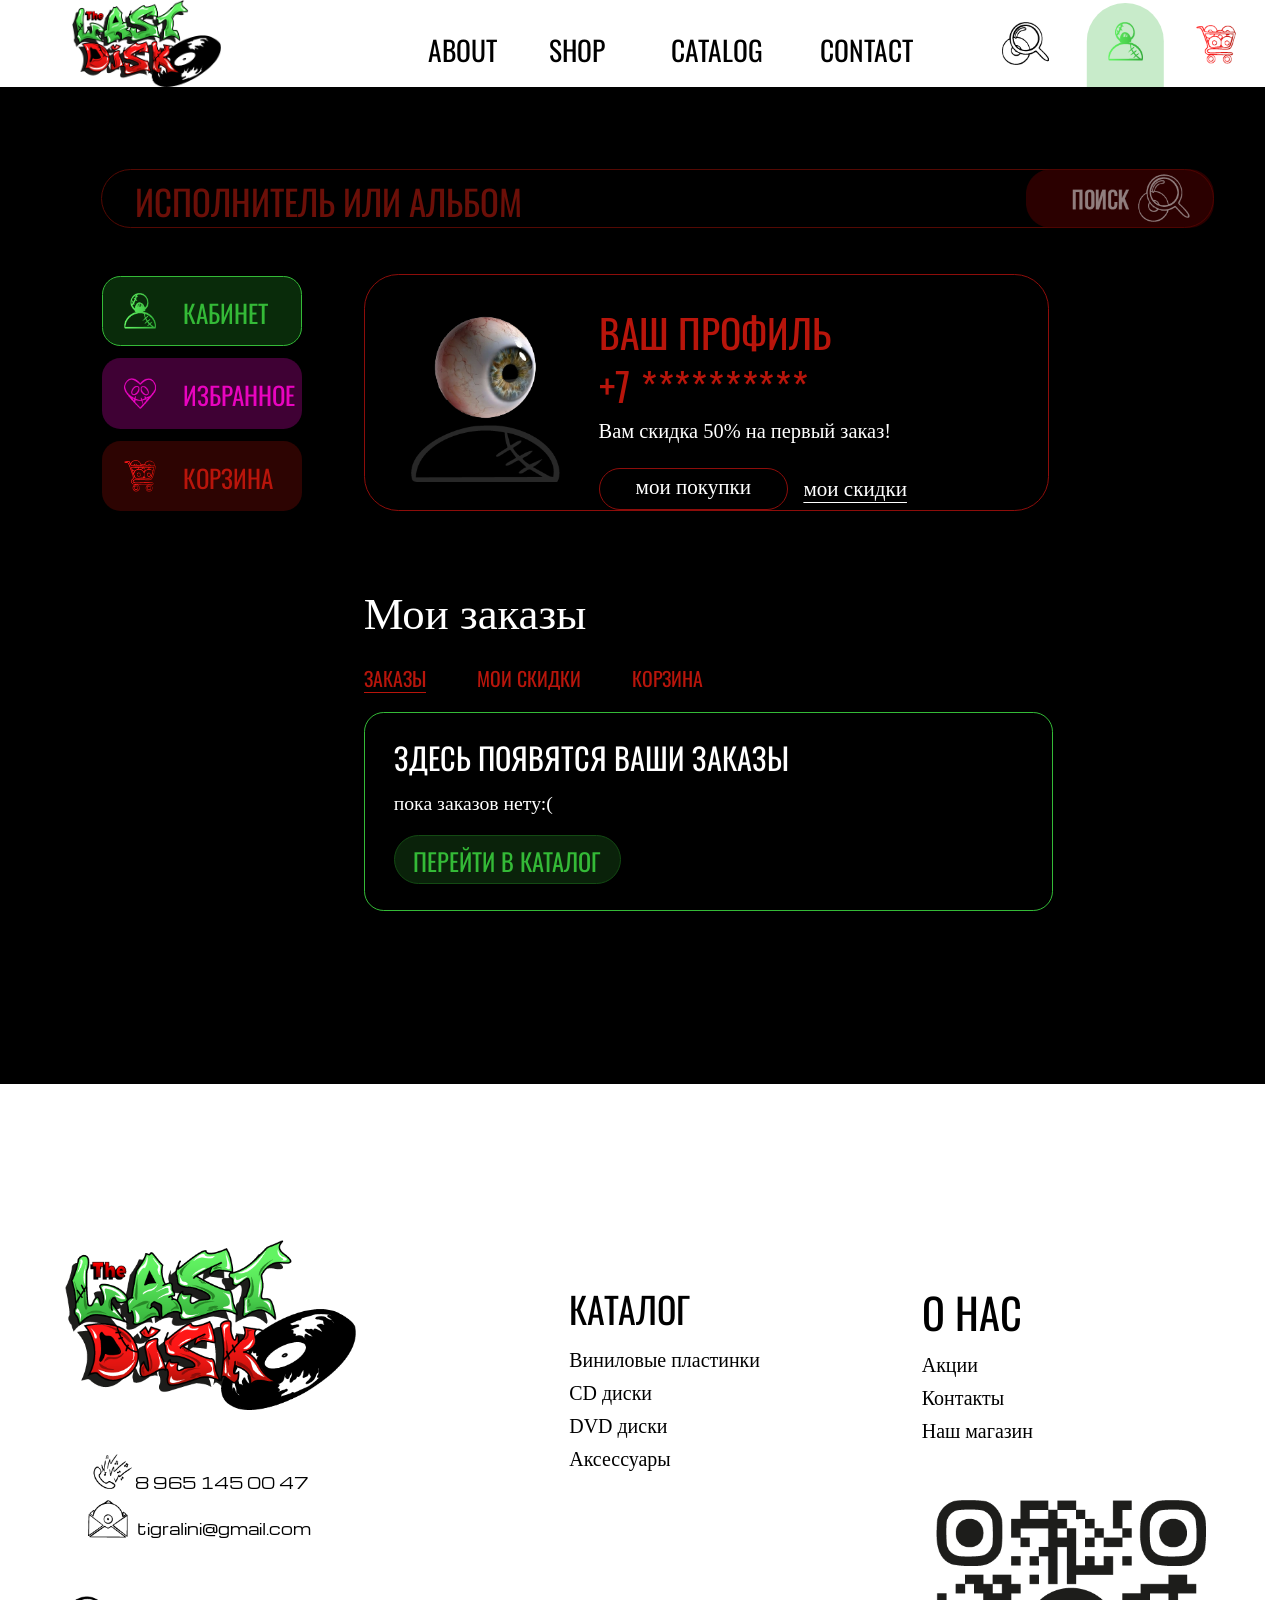
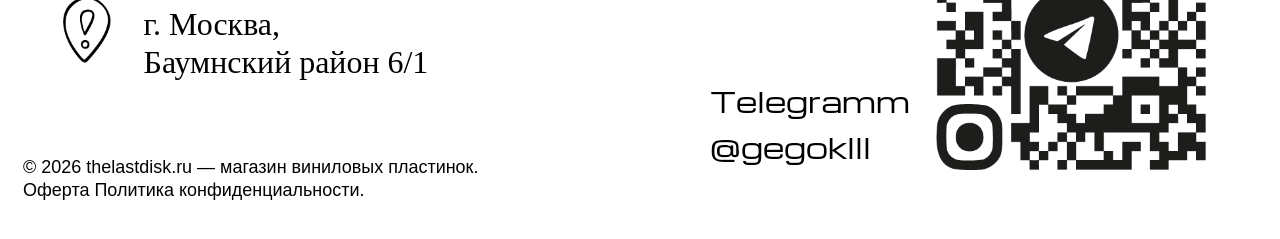
<file: profile.html>
<!doctype html>
<html lang="ru">
<head>
  <meta charset="utf-8">
  <meta name="viewport" content="width=device-width, initial-scale=1">
  <title>Личный кабинет — The Last Disk</title>
  <meta name="description" content="Личный кабинет The Last Disk: заказы, скидки, избранное и корзина.">
  <meta name="robots" content="noindex">
  <link rel="icon" type="image/png" href="assets/img/logo-wide.png">

  <link rel="preconnect" href="https://fonts.googleapis.com">
  <link rel="preconnect" href="https://fonts.gstatic.com" crossorigin>
  <link href="https://fonts.googleapis.com/css2?family=Michroma&family=Oswald:wght@500&display=swap" rel="stylesheet">
  <link rel="stylesheet" href="css/style.css">
  <link rel="stylesheet" href="css/pages.css">
</head>
<body>
<div class="page">

  <!-- ============ ШАПКА (светлая) ============ -->
  <header class="header header--inner header--light" id="top">
    <div class="frame header__frame">
      <a class="header__logo abs" href="index.html" aria-label="The Last Disk — на главную">
        <img src="assets/img/logo-header.png" alt="The Last Disk">
      </a>

      <nav class="header__nav" aria-label="Основное меню">
        <a class="nav-link nav-link--about t" href="index.html#about">About</a>
        <a class="nav-link nav-link--shop t" href="catalog.html">Shop</a>
        <a class="nav-link nav-link--catalog t" href="catalog.html">Catalog</a>
        <a class="nav-link nav-link--contact t" href="#contacts">Contact</a>
      </nav>

      <a class="header__icon header__icon--search abs" href="catalog.html#search" aria-label="Поиск по каталогу">
        <img src="assets/img/icon-search-dark.png" alt="">
      </a>
      <a class="header__icon header__icon--profile abs is-current" href="profile.html" aria-label="Личный кабинет" aria-current="page">
        <img src="assets/img/icon-profile.png" alt="">
      </a>
      <button class="header__icon header__icon--cart abs" type="button" data-modal-open="cart" aria-label="Корзина">
        <img src="assets/img/icon-cart.png" alt="">
        <span class="cart-badge" data-cart-count hidden>0</span>
      </button>

      <button class="header__burger" type="button" aria-label="Меню" aria-expanded="false" data-action="toggle-menu">
        <span></span><span></span><span></span>
      </button>
    </div>
  </header>

  <main>
    <div class="account-page">
      <div class="frame account-page__frame">
        <!-- поиск ведёт в каталог: catalog.html?q=... -->
        <form class="search search--inner search--dark" id="search-form" role="search">
          <label class="visually-hidden" for="search-input">Поиск по каталогу</label>
          <input class="search__input" id="search-input" name="q" type="search"
                 placeholder="Исполнитель или альбом" autocomplete="off">
          <button class="search__btn" type="submit" aria-label="Найти">
            <img src="assets/img/search-btn-dark.png" alt="Поиск">
          </button>
        </form>

        <div class="account" data-account>
          <nav class="account-menu" aria-label="Личный кабинет">
            <a class="account-menu__btn account-menu__btn--cabinet is-active" href="#" data-account-view="cabinet" aria-current="page">
              <img src="assets/img/icon-profile.png" alt=""><span>Кабинет</span>
            </a>
            <a class="account-menu__btn account-menu__btn--fav" href="#favorites" data-account-view="favorites">
              <img src="assets/img/icon-heart-magenta.png" alt=""><span>Избранное</span>
            </a>
            <!-- корзина — то же окно, что и по иконке в шапке -->
            <button class="account-menu__btn account-menu__btn--cart" type="button" data-modal-open="cart">
              <img src="assets/img/icon-cart.png" alt=""><span>Корзина</span>
            </button>
          </nav>

          <div class="account__content">
            <!-- ===== КАБИНЕТ ===== -->
            <div class="account__view" data-view="cabinet">
              <section class="profile-card" aria-labelledby="profile-title">
                <div class="profile-card__avatar" aria-hidden="true">
                  <img class="profile-card__body" src="assets/img/avatar-body.png" alt="">
                  <img class="profile-card__eye" src="assets/img/avatar-eye.png" alt="">
                </div>
                <div class="profile-card__info">
                  <h1 class="profile-card__title t" id="profile-title">Ваш профиль</h1>
                  <p class="profile-card__phone t" data-profile-phone>+7 **********</p>
                  <p class="profile-card__promo t">Вам скидка 50% на первый заказ!</p>
                  <div class="profile-card__actions">
                    <button class="pill-btn" type="button" data-account-tab="orders">мои покупки</button>
                    <button class="link-btn" type="button" data-account-tab="discounts">мои скидки</button>
                  </div>
                </div>
              </section>

              <section class="orders" id="orders" aria-labelledby="orders-title">
                <h2 class="orders__title t" id="orders-title">Мои заказы</h2>
                <div class="orders__tabs" role="tablist" aria-label="Мои заказы">
                  <button class="orders__tab" id="tab-orders" type="button" role="tab" aria-controls="orders-box" aria-selected="true" data-account-tab="orders">Заказы</button>
                  <button class="orders__tab" id="tab-discounts" type="button" role="tab" aria-controls="orders-box" aria-selected="false" tabindex="-1" data-account-tab="discounts">Мои скидки</button>
                  <button class="orders__tab" id="tab-cart" type="button" role="tab" aria-controls="orders-box" aria-selected="false" tabindex="-1" data-account-tab="cart">Корзина</button>
                </div>
                <div class="orders__box" id="orders-box" role="tabpanel" aria-labelledby="tab-orders" data-orders-box>
                  <p class="box-title">Здесь появятся ваши заказы</p>
                  <p class="box-text">пока заказов нету:(</p>
                  <a class="green-btn" href="catalog.html">Перейти в каталог</a>
                </div>
              </section>
            </div>

            <!-- ===== ИЗБРАННОЕ ===== -->
            <div class="account__view" data-view="favorites" hidden>
              <section class="fav-panel" aria-label="Избранное и недавно просмотренные">
                <h2 class="fav-panel__title t">Избранное</h2>
                <div class="fav-panel__list fav-panel__list--favs" data-fav-list></div>
                <div class="fav-panel__recent">
                  <h2 class="fav-panel__title t">Недавно смотрели</h2>
                  <div class="fav-panel__list fav-panel__list--recent" data-recent-list></div>
                </div>
              </section>
            </div>
          </div>
        </div>
      </div>
    </div>
  </main>

  <!-- ============ ПОДВАЛ ============ -->
  <footer class="footer" id="contacts">
    <div class="frame footer__frame">
      <a class="footer__logo abs" href="index.html" aria-label="The Last Disk — на главную">
        <img src="assets/img/logo-footer.png" alt="The Last Disk">
      </a>

      <address class="contacts contacts--footer">
        <a class="contacts__row contacts__row--phone" href="tel:+79651450047">
          <img class="contacts__icon" src="assets/img/icon-phone.png" alt="">
          <span class="contacts__text t">8 965 145 00 47</span>
        </a>
        <a class="contacts__row contacts__row--mail" href="mailto:tigralini@gmail.com">
          <img class="contacts__icon" src="assets/img/icon-mail.png" alt="">
          <span class="contacts__text t">tigralini@gmail.com</span>
        </a>
        <span class="contacts__row contacts__row--address">
          <img class="contacts__icon contacts__icon--pin" src="assets/img/icon-pin.png" alt="">
          <span class="footer__address t">г. Москва,<br> Баумнский район 6/1</span>
        </span>
      </address>

      <nav class="footer__col footer__col--catalog" aria-label="Каталог">
        <h3 class="footer__heading t">Каталог</h3>
        <ul class="footer__links">
          <li><a class="t" href="catalog.html#vinyl">Виниловые пластинки</a></li>
          <li><a class="t" href="catalog.html#cd">CD диски</a></li>
          <li><a class="t" href="catalog.html#dvd">DVD диски</a></li>
          <li><a class="t" href="#" data-action="soon" data-soon="Аксессуары">Аксессуары</a></li>
        </ul>
      </nav>

      <nav class="footer__col footer__col--about" aria-label="О нас">
        <h3 class="footer__heading footer__heading--about t">О нас</h3>
        <ul class="footer__links">
          <li><a class="t" href="#promo" data-modal-open="promo">Акции</a></li>
          <li><a class="t" href="#contacts">Контакты</a></li>
          <li><a class="t" href="index.html#about">Наш магазин</a></li>
        </ul>
      </nav>

      <a class="footer__tg t" href="https://t.me/gegoklll" target="_blank" rel="noopener">Telegramm<br> @gegoklll</a>
      <a class="footer__qr abs" href="https://t.me/gegoklll" target="_blank" rel="noopener" aria-label="Telegram @gegoklll — QR-код">
        <img src="assets/img/qr-telegram.png" alt="QR-код Telegram">
      </a>

      <p class="footer__copy t">© 2026 thelastdisk.ru — магазин виниловых пластинок.<br>
        <a href="#offer" data-modal-open="offer">Оферта</a> <a href="#privacy" data-modal-open="privacy">Политика конфиденциальности</a>.</p>
    </div>
  </footer>
</div>

<!-- ============ ВСПЛЫВАЮЩИЕ ОКНА ============ -->
<div class="modal" data-modal="cart" hidden>
  <div class="modal__backdrop" data-modal-close></div>
  <div class="modal__panel modal__panel--cart" role="dialog" aria-modal="true" aria-labelledby="cart-title">
    <button class="modal__close" type="button" data-modal-close aria-label="Закрыть">✕</button>
    <h2 class="modal__title" id="cart-title">Корзина</h2>
    <div data-cart-body></div>
  </div>
</div>

<div class="modal" data-modal="product" hidden>
  <div class="modal__backdrop" data-modal-close></div>
  <div class="modal__panel modal__panel--product" role="dialog" aria-modal="true" aria-labelledby="product-title">
    <button class="modal__close" type="button" data-modal-close aria-label="Закрыть">✕</button>
    <div data-product-body></div>
  </div>
</div>

<div class="modal" data-modal="promo" hidden>
  <div class="modal__backdrop" data-modal-close></div>
  <div class="modal__panel" role="dialog" aria-modal="true" aria-labelledby="promo-title">
    <button class="modal__close" type="button" data-modal-close aria-label="Закрыть">✕</button>
    <h2 class="modal__title" id="promo-title">Акции</h2>
    <div class="modal__text">
      <p>Альбом <b>Neon Amnesia</b> от The Last Disk — бесплатно.</p>
      <p>Следите за новыми акциями в нашем Telegram: <a href="https://t.me/gegoklll" target="_blank" rel="noopener">@gegoklll</a></p>
    </div>
  </div>
</div>

<div class="modal" data-modal="offer" hidden>
  <div class="modal__backdrop" data-modal-close></div>
  <div class="modal__panel" role="dialog" aria-modal="true" aria-labelledby="offer-title">
    <button class="modal__close" type="button" data-modal-close aria-label="Закрыть">✕</button>
    <h2 class="modal__title" id="offer-title">Оферта</h2>
    <div class="modal__text"><p>Текст публичной оферты появится здесь.</p></div>
  </div>
</div>

<div class="modal" data-modal="privacy" hidden>
  <div class="modal__backdrop" data-modal-close></div>
  <div class="modal__panel" role="dialog" aria-modal="true" aria-labelledby="privacy-title">
    <button class="modal__close" type="button" data-modal-close aria-label="Закрыть">✕</button>
    <h2 class="modal__title" id="privacy-title">Политика конфиденциальности</h2>
    <div class="modal__text"><p>Текст политики конфиденциальности появится здесь.</p></div>
  </div>
</div>

<div class="toast" data-toast role="status" aria-live="polite" hidden></div>

<script src="js/products.js"></script>
<script src="js/main.js"></script>
<script src="js/profile.js"></script>
</body>
</html>
</file>
<file: css/style.css>
/* =====================================================================
   THE LAST DISK — стили
   ---------------------------------------------------------------------
   Как устроены размеры:
   Макет нарисован на ширину 1920px. Переменная --u = «один пиксель
   макета» в текущем окне (на экране 1920px это ровно 1px, на 1440px —
   0.75px и т.д.). Все размеры пишутся как calc(N * var(--u)), где N —
   число пикселей из макета. Поэтому композиция совпадает с дизайном
   на любом десктопе. На экранах уже 900px включается мобильная
   раскладка (в конце файла).

   Элементы с классом .abs позиционируются переменными:
     --x, --y — координаты левого верхнего угла (px макета)
     --w      — ширина (px макета)
   Текст с классом .t обрезан по высоте заглавных букв (text-box),
   поэтому его top = верх заглавных букв в макете.
   ===================================================================== */

@font-face {
  font-family: 'TLD Bebas';
  src: local('Bebas Neue Bold'), local('BebasNeueBold'), local('BebasNeue-Bold'),
       url('https://fonts.cdnfonts.com/s/14902/BebasNeue%20Bold.woff') format('woff');
  font-weight: 400;
  font-style: normal;
  font-display: swap;
}

@property --u {
  syntax: '<length>';
  inherits: true;
  initial-value: 1px;
}

:root {
  --black: #000;
  --white: #fff;
  --red: #a41004;
  --red-text: #941005;
  --green: #34ba37;
  --gray-light: #d0cecf;
  --gray: #9f9d9e;
  --cyan: #00d2ed;
  --magenta: #e904bf;
  --pill: #c27771;

  --f-bebas: 'TLD Bebas', 'Bebas Neue', 'Oswald', Impact, 'Arial Narrow', sans-serif;
  --f-michroma: 'Michroma', 'Eurostile Extended', 'Eurostile', sans-serif;
  --f-palatino: 'Palatino Linotype', Palatino, 'Book Antiqua', 'PT Serif', Georgia, serif;
  --f-myriad: 'Myriad Pro', Myriad, 'PT Sans', 'Segoe UI', Arial, sans-serif;

  --header-h: 132;
}

/* ---------- база ---------- */
*, *::before, *::after { box-sizing: border-box; }

html {
  scroll-behavior: smooth;
  scrollbar-gutter: stable;
  -webkit-text-size-adjust: 100%;
}

body {
  margin: 0;
  background: var(--white);
  color: var(--black);
  font-family: var(--f-myriad);
  font-synthesis: none;
  -webkit-font-smoothing: antialiased;
}

/* .page — контейнер, от ширины которого считается --u (без полосы прокрутки) */
.page {
  container-type: inline-size;
  overflow-x: clip;
}
.page > * { --u: calc(min(100cqi, 1920px) / 1920); }

img { display: block; max-width: none; }
a { color: inherit; text-decoration: none; }
button { font: inherit; color: inherit; background: none; border: 0; padding: 0; cursor: pointer; }
ul { list-style: none; margin: 0; padding: 0; }
h1, h2, h3, p, address { margin: 0; font-style: normal; font-weight: 400; }

:focus-visible { outline: 2px solid var(--cyan); outline-offset: 3px; }

.visually-hidden {
  position: absolute !important; width: 1px; height: 1px; margin: -1px;
  overflow: hidden; clip: rect(0 0 0 0); white-space: nowrap; border: 0;
}

/* полоса секции: фон во всю ширину, внутри «холст» 1920 */
.frame {
  position: relative;
  width: calc(1920 * var(--u));
  height: calc(var(--h) * var(--u));
  margin: 0 auto;
}

.abs {
  position: absolute;
  left: calc(var(--x, 0) * var(--u));
  top: calc(var(--y, 0) * var(--u));
  width: calc(var(--w) * var(--u));
}
.abs > img { width: 100%; height: auto; }
img.abs { height: auto; }

/* текст, выровненный по заглавным буквам */
.t {
  display: block;
  text-box: trim-both cap alphabetic;
  line-height: 1;
  white-space: nowrap;
}

.bebas { font-family: var(--f-bebas); text-transform: uppercase; }

section[id], footer[id] { scroll-margin-top: calc(var(--header-h) * var(--u)); }

/* =====================================================================
   ШАПКА
   ===================================================================== */
.header {
  position: sticky;
  top: 0;
  z-index: 50;
  background: var(--black);
}
.header__frame { --h: 132; }

.header__logo { --x: 93; --y: 17; --w: 339; z-index: 2; }

.nav-link {
  position: absolute;
  top: calc(54 * var(--u));
  font-family: var(--f-bebas);
  font-size: calc(41.8 * var(--u));
  text-transform: uppercase;
  color: var(--white);
}
.nav-link--about   { left: calc(649 * var(--u)); }
.nav-link--shop    { left: calc(833 * var(--u)); }
.nav-link--catalog { left: calc(1018 * var(--u)); }
.nav-link--contact { left: calc(1245 * var(--u)); }
.nav-link:hover { color: var(--red); }

.header__icon { display: block; }
.header__icon--search  { --x: 1521; --y: 33; --w: 71; }
.header__icon--profile { --x: 1681; --y: 34; --w: 54; }
.header__icon--cart    { --x: 1816; --y: 38; --w: 60; }
.header__icon:hover img { filter: brightness(1.35); }

.cart-badge {
  position: absolute;
  right: calc(-14 * var(--u));
  top: calc(-12 * var(--u));
  min-width: calc(30 * var(--u));
  height: calc(30 * var(--u));
  padding: 0 calc(7 * var(--u));
  border-radius: 999px;
  background: var(--green);
  color: var(--black);
  font-family: var(--f-michroma);
  font-size: calc(15 * var(--u));
  line-height: calc(30 * var(--u));
  text-align: center;
}

.header__burger { display: none; }

/* =====================================================================
   HERO (видео будет позже)
   ===================================================================== */
.hero { background: var(--white); }
.hero__frame { --h: 1002; }

.hero__video {
  position: absolute; inset: 0;
  width: 100%; height: 100%;
  object-fit: cover;
}

.search {
  --x: 88; --y: 888; --w: 1797;
  height: calc(79 * var(--u));
  display: flex;
  align-items: center;
}
.search::before {
  content: '';
  position: absolute; inset: 0;
  border: calc(2.5 * var(--u)) solid var(--pill);
  border-radius: 999px;
  pointer-events: none;
}
.search__input {
  flex: 1;
  min-width: 0;
  height: 100%;
  padding: 0 calc(230 * var(--u)) 0 calc(42 * var(--u));
  border: 0;
  border-radius: 999px;
  background: transparent;
  font-family: var(--f-michroma);
  font-size: calc(24 * var(--u));
  color: var(--black);
  outline: none;
}
.search__input::placeholder { color: var(--pill); opacity: .55; }
.search__input::-webkit-search-cancel-button { filter: grayscale(1); }
.search:focus-within::before { border-color: var(--red); }
.search__btn {
  position: absolute;
  right: 0; top: 0;
  width: calc(203 * var(--u));
  height: 100%;
}
.search__btn img { width: 100%; height: 100%; }
.search__btn:hover img { filter: saturate(1.6) brightness(.95); }

/* плавающий поиск главной: кнопка в правом нижнем углу экрана, поле выезжает влево.
   Размеры в обычных px (с запасом для телефонов), чтобы кнопку было легко нажать */
.float-search {
  --fs-h: clamp(52px, calc(79 * var(--u)), 79px);
  position: fixed;
  z-index: 45;
  right: 24px;
  bottom: 24px;
  display: flex;
  align-items: center;
  height: var(--fs-h);
  border-radius: 999px;
  transition: opacity .35s ease;
}
.float-search::before {
  content: '';
  position: absolute;
  inset: 0;
  border: 2px solid var(--pill);
  border-radius: 999px;
  background: var(--white);
  box-shadow: 0 8px 28px rgba(0, 0, 0, .25);
  opacity: 0;
  transition: opacity .3s ease;
  pointer-events: none;
}
.float-search.is-open::before { opacity: 1; }
.float-search__input {
  position: relative;
  width: 0;
  min-width: 0;
  height: 100%;
  padding: 0;
  border: 0;
  border-radius: 999px 0 0 999px;
  background: transparent;
  font-family: var(--f-michroma);
  font-size: clamp(14px, calc(22 * var(--u)), 20px);
  color: var(--black);
  outline: none;
  opacity: 0;
  transition: width .5s cubic-bezier(.2, .8, .2, 1), padding .5s cubic-bezier(.2, .8, .2, 1), opacity .25s ease;
}
.float-search__input::placeholder { color: var(--pill); opacity: .7; }
.float-search__input::-webkit-search-cancel-button { filter: grayscale(1); }
.float-search.is-open .float-search__input {
  width: min(620px, calc(100vw - 48px - var(--fs-h) * 2.57));
  padding: 0 12px 0 26px;
  opacity: 1;
}
.float-search__btn { position: relative; flex: none; height: 100%; aspect-ratio: 203 / 79; border-radius: 999px; }
.float-search__btn img { width: 100%; height: 100%; transition: filter .3s ease; }
.float-search__btn:hover img { filter: saturate(1.6) brightness(.95); }
/* когда страница прокручена, свёрнутая кнопка полупрозрачная и не мешает */
.float-search.is-dim:not(.is-open):not(:hover):not(:focus-within) { opacity: .5; }

/* =====================================================================
   ЖАНРЫ (чёрная полоса с кнопками)
   ===================================================================== */
.genres { background: var(--black); }
.genres__frame { --h: 234; }
.genres__list li { position: absolute; top: calc(75 * var(--u)); }
.genres__list li:nth-child(1) { left: calc(339 * var(--u)); }
.genres__list li:nth-child(2) { left: calc(556 * var(--u)); }
.genres__list li:nth-child(3) { left: calc(774 * var(--u)); }
.genres__list li:nth-child(4) { left: calc(1007 * var(--u)); }
.genres__list li:nth-child(5) { left: calc(1225 * var(--u)); }
.genres__list li:nth-child(6) { left: calc(1442 * var(--u)); }

.genre-btn {
  display: flex;
  align-items: center;
  justify-content: center;
  width: calc(186 * var(--u));
  height: calc(84 * var(--u));
  border: calc(2 * var(--u)) solid var(--white);
  color: var(--white);
  font-family: var(--f-bebas);
  font-size: calc(40 * var(--u));
  text-transform: uppercase;
}
.genre-btn:hover, .genre-btn.is-active { background: var(--white); color: var(--black); }

/* =====================================================================
   КАТАЛОГ (белая секция с баннерами)
   ===================================================================== */
.catalog { background: var(--white); }
.catalog__frame { --h: 1184; }

.catalog__logo { --x: 237; --y: 106; --w: 391; }

.info-link {
  position: absolute;
  top: calc(132 * var(--u));
  font-family: var(--f-bebas);
  font-size: calc(55.2 * var(--u));
  text-transform: uppercase;
  color: var(--black);
}
.info-link--delivery { left: calc(775 * var(--u)); }
.info-link--services { left: calc(1056 * var(--u)); }
.info-link--promo    { left: calc(1276 * var(--u)); }
.info-link:hover { color: var(--red); }

/* контакты (используются в каталоге и в подвале) */
.contacts { position: absolute; }
.contacts__row { display: block; }
.contacts__row > * { position: absolute; }
.contacts__icon { height: auto; }
.contacts__text {
  font-family: var(--f-michroma);
  font-size: calc(23.2 * var(--u));
  color: var(--black);
}
a.contacts__row:hover .contacts__text { color: var(--red); }

.contacts--top { left: calc(1508 * var(--u)); top: calc(36 * var(--u)); }
.contacts--top .contacts__row--phone .contacts__icon { left: calc(8 * var(--u)); top: 0; width: calc(61 * var(--u)); }
.contacts--top .contacts__row--phone .contacts__text { left: calc(81 * var(--u)); top: calc(32 * var(--u)); }
.contacts--top .contacts__row--mail .contacts__icon  { left: 0; top: calc(67 * var(--u)); width: calc(61 * var(--u)); }
.contacts--top .contacts__row--mail .contacts__text  { left: calc(83 * var(--u)); top: calc(98 * var(--u)); }

.promo { display: block; }
.promo img { width: 100%; }
.promo:hover img { filter: drop-shadow(0 0 calc(18 * var(--u)) rgba(164, 16, 4, .55)); }
.promo--catalog { --x: 236; --y: 282; --w: 582; }
.promo--gift    { --x: 238; --y: 574; --w: 485; }
.promo--vinyl   { --x: 899; --y: 275; --w: 439; }
.promo--cd      { --x: 1373; --y: 275; --w: 439; }

.catalog__tagline {
  position: absolute;
  left: calc(272 * var(--u));
  top: calc(1063 * var(--u));
  font-family: var(--f-bebas);
  font-size: calc(63.5 * var(--u));
  text-transform: uppercase;
}

/* =====================================================================
   WELCOME / ROCK / POP / METALL / AND OTHERS
   ===================================================================== */
.welcome { background: var(--black); color: var(--white); overflow: hidden; }
.welcome__frame { --h: 4148; }

.welcome__glow { --x: 0; --y: 663; --w: 1921; pointer-events: none; }

.welcome__hello {
  position: absolute;
  left: calc(850 * var(--u));
  top: calc(215 * var(--u));
  font-family: var(--f-bebas);
  font-size: calc(99 * var(--u));
  text-transform: uppercase;
  color: var(--red-text);
}
.welcome__choose {
  position: absolute;
  left: calc(179 * var(--u));
  top: calc(803 * var(--u));
  font-family: var(--f-bebas);
  font-size: calc(123.3 * var(--u));
  text-transform: uppercase;
}

.genre-disc { display: block; border-radius: 50%; }
/* свечение диска в макете наложено режимом «Перекрытие» поверх красного фона */
.genre-disc__glow { mix-blend-mode: overlay; }
.genre-disc .genre-disc__img { position: absolute; left: 0; top: 0; }
.genre-disc:hover .genre-disc__img,
.genre-disc--metal:hover img { filter: brightness(1.12); }
.genre-disc--rock  { --x: 212; --y: 1039; --w: 722; }
.genre-disc--pop   { --x: 951; --y: 1747; --w: 723; }
.genre-disc--metal { --x: 251; --y: 2332; --w: 672; }

.genre-title { pointer-events: none; }
.genre-title--rock  { --x: 914;  --y: 1230; --w: 335; }
.genre-title--pop   { --x: 726;  --y: 1922; --w: 244; }
.genre-title--metal { --x: 1018; --y: 2569; --w: 524; }

.genre-desc {
  position: absolute;
  font-family: var(--f-bebas);
  font-size: calc(30 * var(--u));
  line-height: calc(37 * var(--u));
  text-transform: uppercase;
}
.genre-desc--rock  { left: calc(1254 * var(--u)); top: calc(1422 * var(--u)); }
.genre-desc--pop   { right: calc(1223 * var(--u)); top: calc(2160 * var(--u)); text-align: right; line-height: calc(36.5 * var(--u)); }
.genre-desc--metal { left: calc(1029 * var(--u)); top: calc(2958 * var(--u)); font-size: calc(32.6 * var(--u)); line-height: calc(39.5 * var(--u)); }

/* and others: блок-ссылка, внутри — позиции относительно блока */
.others {
  position: absolute;
  left: 0;
  top: calc(3364 * var(--u));
  width: calc(1920 * var(--u));
  height: calc(700 * var(--u));
  display: block;
}
.others__disc { pointer-events: none; }
.others__disc--5 { --x: 1422; --y: 80; --w: 569; }
.others__disc--4 { --x: 1170; --y: 64; --w: 569; }
.others__disc--3 { --x: 931;  --y: 64; --w: 569; }
.others__disc--2 { --x: 689;  --y: 64; --w: 569; }
.others__disc--1 { --x: 456;  --y: 80; --w: 569; }
.others__disc--0 { --x: 22;   --y: 0;  --w: 697; }
.others__title {
  position: absolute;
  left: calc(59 * var(--u));
  top: calc(513 * var(--u));
  font-family: var(--f-bebas);
  font-size: calc(192.8 * var(--u));
  text-transform: uppercase;
  color: var(--white);
}
.others__line { --x: 56; --y: 680; --w: 914; height: calc(3 * var(--u)); background: var(--white); }
.others:hover .others__title { color: var(--gray-light); }

/* =====================================================================
   POPULAR COLLECTIONS — карусель
   ===================================================================== */
.collections { background: var(--black); color: var(--white); overflow: hidden; }
.collections__frame { --h: 1522; }

.collections__bg { --x: 0; --y: 360; --w: 1921; pointer-events: none; }

.collections__title {
  position: absolute;
  left: calc(61 * var(--u));
  top: calc(104 * var(--u));
  font-family: var(--f-bebas);
  font-size: calc(116.3 * var(--u));
  text-transform: uppercase;
}
.collections__all {
  position: absolute;
  left: calc(1729 * var(--u));
  top: calc(129 * var(--u));
  font-family: var(--f-bebas);
  font-size: calc(55.7 * var(--u));
  text-transform: uppercase;
}
.collections__all:hover { color: var(--red); }

.filter-chip {
  position: absolute;
  left: calc(61 * var(--u));
  top: calc(250 * var(--u));
  display: flex;
  align-items: center;
  gap: calc(18 * var(--u));
  padding: calc(10 * var(--u)) calc(14 * var(--u)) calc(10 * var(--u)) calc(22 * var(--u));
  border: calc(2 * var(--u)) solid var(--white);
  font-family: var(--f-bebas);
  font-size: calc(36 * var(--u));
  text-transform: uppercase;
  line-height: 1;
}
.filter-chip[hidden] { display: none; }
.filter-chip button { font-size: calc(30 * var(--u)); line-height: 1; padding: 0 calc(6 * var(--u)); }
.filter-chip button:hover { color: var(--red); }

.carousel-arrow { display: block; z-index: 3; border-radius: 50%; }
.carousel-arrow--prev { --x: 140;  --y: 349; --w: 102; }
.carousel-arrow--next { --x: 1751; --y: 349; --w: 102; }
.carousel-arrow:hover img { filter: invert(1); }
.carousel-arrow:disabled { opacity: .35; cursor: default; }
.carousel-arrow:disabled:hover img { filter: none; }

.carousel {
  position: absolute;
  left: 0;
  top: calc(468 * var(--u));
  width: 100%;
  height: calc(885 * var(--u));
  display: flex;
  gap: calc(48 * var(--u));
  padding: 0 calc(130 * var(--u));
  overflow-x: auto;
  overflow-y: hidden;
  scroll-snap-type: x mandatory;
  scroll-padding-left: calc(130 * var(--u));
  scrollbar-width: none;
  overscroll-behavior-x: contain;
}
.carousel::-webkit-scrollbar { display: none; }
.carousel[hidden] { display: none; }

.carousel-empty {
  position: absolute;
  left: calc(130 * var(--u));
  top: calc(560 * var(--u));
  font-family: var(--f-bebas);
  font-size: calc(64 * var(--u));
  text-transform: uppercase;
  white-space: normal;
  line-height: 1.3;
}
.carousel-empty[hidden] { display: none; }
.carousel-empty button { text-decoration: underline; text-underline-offset: .15em; }
.carousel-empty button:hover { color: var(--red); }

/* карточка товара 630×885 */
.card {
  position: relative;
  flex: 0 0 calc(630 * var(--u));
  height: calc(885 * var(--u));
  background: var(--white);
  color: var(--black);
  scroll-snap-align: start;
}
.card::before {
  content: '';
  position: absolute;
  inset: calc(10 * var(--u));
  border: calc(2 * var(--u)) solid var(--black);
  pointer-events: none;
}
.card__img { position: absolute; left: calc(var(--x) * var(--u)); top: calc(var(--y) * var(--u)); width: calc(var(--w) * var(--u)); height: auto; }
/* обложки без координат из макета (CD, DVD) просто вписываются в карточку */
.card__img--fit { left: calc(95 * var(--u)); top: calc(60 * var(--u)); width: calc(440 * var(--u)); height: calc(430 * var(--u)); object-fit: contain; }
/* прозрачная кнопка поверх обложки — открывает карточку товара */
.card__open { position: absolute; left: calc(20 * var(--u)); right: calc(20 * var(--u)); top: calc(20 * var(--u)); height: calc(480 * var(--u)); cursor: pointer; }
.card__title,
.card__artist,
.card__price {
  position: absolute;
  left: calc(20 * var(--u));
  right: calc(20 * var(--u));
  text-align: center;
}
.card__title {
  top: calc(523 * var(--u));
  font-family: var(--f-bebas);
  font-size: calc(86.1 * var(--u));
  text-transform: uppercase;
}
.card__artist {
  top: calc(613 * var(--u));
  font-family: var(--f-michroma);
  font-size: calc(32.7 * var(--u));
  white-space: pre-line;
  line-height: calc(40 * var(--u));
}
.card__artist.is-multiline { top: calc(601 * var(--u)); }
.card__price {
  top: calc(689 * var(--u));
  font-family: var(--f-michroma);
  font-size: calc(52.6 * var(--u));
}
.card__btn {
  position: absolute;
  left: calc(164 * var(--u));
  top: calc(772 * var(--u));
  width: calc(302 * var(--u));
  height: calc(90 * var(--u));
  display: flex;
  align-items: center;
  justify-content: center;
  border: calc(2.5 * var(--u)) solid var(--black);
  background: var(--white);
  color: var(--black);
  font-family: var(--f-bebas);
  font-size: calc(60.2 * var(--u));
  text-transform: uppercase;
}
.card__btn:hover { background: var(--black); color: var(--white); }
.card__btn.is-added { background: var(--green); border-color: var(--green); color: var(--black); }

/* =====================================================================
   О НАС
   ===================================================================== */
.about { background: var(--black); }
.about__frame { --h: 970; }

.about__banner {
  --x: 34; --y: 102; --w: 1857;
  height: calc(744 * var(--u));
  background: url('../assets/img/about-banner.png') 0 0 / 100% 100% no-repeat;
  color: var(--white);
}
.about__title {
  position: absolute;
  left: calc(47 * var(--u));
  top: calc(48 * var(--u));
  font-family: var(--f-bebas);
  font-size: calc(76.6 * var(--u));
  text-transform: uppercase;
}
.about__text {
  position: absolute;
  left: calc(56 * var(--u));
  top: calc(156 * var(--u));
  font-family: var(--f-bebas);
  font-size: calc(33.3 * var(--u));
  line-height: calc(44 * var(--u));
  text-transform: uppercase;
  color: var(--black);
}
.about__text p + p { margin-top: calc(44 * var(--u)); }
.about__final {
  position: absolute;
  left: calc(56 * var(--u));
  top: calc(583 * var(--u));
  font-family: var(--f-bebas);
  font-size: calc(51.7 * var(--u));
  line-height: calc(62 * var(--u));
  text-transform: uppercase;
}

/* =====================================================================
   ПОДВАЛ
   ===================================================================== */
.footer { background: var(--white); color: var(--black); }
.footer__frame { --h: 1146; }

.footer__logo { --x: 98; --y: 237; --w: 442; }

.contacts--footer { left: calc(96 * var(--u)); top: calc(562 * var(--u)); }
.contacts--footer .contacts__row--phone .contacts__icon { left: calc(37 * var(--u)); top: 0; width: calc(67 * var(--u)); }
.contacts--footer .contacts__row--phone .contacts__text { left: calc(109 * var(--u)); top: calc(32 * var(--u)); }
.contacts--footer .contacts__row--mail .contacts__icon  { left: calc(37 * var(--u)); top: calc(70 * var(--u)); width: calc(67 * var(--u)); }
.contacts--footer .contacts__row--mail .contacts__text  { left: calc(112 * var(--u)); top: calc(101 * var(--u)); }
.contacts--footer .contacts__icon--pin { left: 0; top: calc(215 * var(--u)); width: calc(73 * var(--u)); }
.footer__address {
  left: calc(122 * var(--u));
  top: calc(231 * var(--u));
  font-family: var(--f-palatino);
  font-size: calc(48.5 * var(--u));
  line-height: calc(58 * var(--u));
}

.footer__col { position: absolute; }
.footer__col--catalog { left: calc(864 * var(--u)); top: calc(315 * var(--u)); }
.footer__col--about   { left: calc(1399 * var(--u)); top: calc(314 * var(--u)); }
.footer__heading {
  font-family: var(--f-bebas);
  font-size: calc(54.7 * var(--u));
  text-transform: uppercase;
}
.footer__heading--about { font-size: calc(64.4 * var(--u)); }
.footer__links { position: absolute; left: 0; }
.footer__col--catalog .footer__links { top: calc(90 * var(--u)); }
.footer__col--about .footer__links   { top: calc(99 * var(--u)); }
.footer__links li { height: calc(50.5 * var(--u)); }
.footer__links a {
  font-family: var(--f-palatino);
  font-size: calc(30.3 * var(--u));
}
.footer__links a:hover { color: var(--red); }

.footer__tg {
  position: absolute;
  left: calc(1077 * var(--u));
  top: calc(902 * var(--u));
  font-family: var(--f-michroma);
  font-size: calc(42.4 * var(--u));
  line-height: calc(70 * var(--u));
}
.footer__tg:hover { color: var(--red); }
.footer__qr { --x: 1420; --y: 631; --w: 411; }

.footer__copy {
  position: absolute;
  left: calc(35 * var(--u));
  top: calc(1020 * var(--u));
  font-family: var(--f-myriad);
  font-size: calc(27.3 * var(--u));
  line-height: calc(35 * var(--u));
}
.footer__copy a:hover { color: var(--red); }

/* =====================================================================
   ВСПЛЫВАЮЩИЕ ОКНА, КОРЗИНА, УВЕДОМЛЕНИЯ (обычные px — читаемы везде)
   ===================================================================== */
.modal {
  position: fixed;
  inset: 0;
  z-index: 100;
  display: flex;
  align-items: center;
  justify-content: center;
  padding: 16px;
}
.modal[hidden] { display: none; }
.modal__backdrop { position: absolute; inset: 0; background: rgba(0, 0, 0, .72); }
.modal__panel {
  position: relative;
  width: min(560px, 100%);
  max-height: calc(100vh - 32px);
  max-height: calc(100dvh - 32px);
  overflow-y: auto;
  padding: 40px 36px 36px;
  background: var(--black);
  color: var(--white);
  border: 2px solid var(--white);
  font-family: var(--f-myriad);
  font-size: 17px;
  line-height: 1.5;
}
.modal__panel--cart { width: min(680px, 100%); }
.modal__close {
  position: absolute;
  top: 10px; right: 14px;
  width: 40px; height: 40px;
  font-size: 22px;
  line-height: 40px;
}
.modal__close:hover { color: var(--red); }
.modal__title {
  margin-bottom: 20px;
  padding-right: 40px;
  font-family: var(--f-bebas);
  font-size: 46px;
  line-height: 1;
  text-transform: uppercase;
}
.modal__text p + p { margin-top: 10px; }
.modal__text a { text-decoration: underline; text-underline-offset: 3px; }
.modal__text a:hover { color: var(--red); }

.btn {
  display: inline-flex;
  align-items: center;
  justify-content: center;
  min-height: 54px;
  margin-top: 24px;
  padding: 6px 28px 2px;
  border: 2px solid var(--white);
  background: var(--white);
  color: var(--black);
  font-family: var(--f-bebas);
  font-size: 30px;
  line-height: 1;
  text-transform: uppercase;
}
.btn:hover { background: var(--black); color: var(--white); }
.btn--ghost { background: transparent; color: var(--white); }
.btn--ghost:hover { background: var(--white); color: var(--black); }
.btn.is-added { background: var(--green); border-color: var(--green); color: var(--black); }

/* сердечко «в избранное» (data-fav): серое — выключено, красное — включено */
.fav { position: relative; display: block; flex: none; width: 31px; aspect-ratio: 189 / 173; }
.fav img { position: absolute; inset: 0; width: 100%; height: 100%; object-fit: contain; transition: opacity .2s ease, scale .25s cubic-bezier(.2, .8, .2, 1.4); }
.fav__on { opacity: 0; scale: .5; }
.fav.is-on .fav__on { opacity: 1; scale: 1; }
.fav.is-on .fav__off { opacity: 0; }
.fav:hover .fav__off { scale: 1.12; }
.fav--modal { width: 54px; }

/* окно «карточка товара» */
.modal__panel--product { width: min(860px, 100%); }
.product { display: grid; grid-template-columns: minmax(0, 340px) 1fr; gap: 28px; align-items: center; }
.product__img { display: flex; align-items: center; justify-content: center; aspect-ratio: 1; padding: 16px; background: var(--white); }
.product__img img { max-width: 100%; max-height: 100%; object-fit: contain; }
.product__meta { font-family: var(--f-michroma); font-size: 12px; letter-spacing: .04em; text-transform: uppercase; color: var(--gray); }
.product__title { margin: 12px 0 0; padding-right: 0; }
.product__edition { margin-top: 4px; font-family: var(--f-bebas); font-size: 28px; line-height: 1; text-transform: uppercase; color: var(--gray-light); }
.product__artist { margin-top: 12px; font-family: var(--f-michroma); font-size: 15px; }
.product__price { margin-top: 18px; font-family: var(--f-michroma); font-size: 28px; line-height: 1; }
.product__note { margin-top: 12px; color: var(--green); }
.product__actions { display: flex; align-items: center; gap: 20px; margin-top: 24px; }
.product__actions .btn { margin-top: 0; }
@media (max-width: 640px) {
  .product { grid-template-columns: 1fr; gap: 20px; }
  .product__img { width: min(100%, 300px); }
}

.form { display: grid; gap: 14px; }
.form__field { display: grid; gap: 6px; }
.form__field span { font-family: var(--f-bebas); font-size: 22px; letter-spacing: .02em; text-transform: uppercase; color: var(--gray-light); }
.form__field input, .form__field textarea {
  width: 100%;
  padding: 12px 14px;
  border: 2px solid var(--white);
  border-radius: 0;
  background: var(--black);
  color: var(--white);
  font: 17px var(--f-myriad);
}
.form__field input:focus, .form__field textarea:focus { outline: none; border-color: var(--red); }
.form .btn { margin-top: 8px; justify-self: start; }
.form__note { color: var(--green); }
.form__note[hidden] { display: none; }

.cart-empty { color: var(--gray-light); }
.cart-list { display: grid; gap: 14px; }
.cart-item {
  display: grid;
  grid-template-columns: 84px 1fr auto;
  align-items: center;
  gap: 16px;
  padding-bottom: 14px;
  border-bottom: 1px solid #333;
}
.cart-item img { width: 84px; height: auto; background: var(--white); }
.cart-item__title { font-family: var(--f-bebas); font-size: 28px; line-height: 1; text-transform: uppercase; }
.cart-item__artist { font-family: var(--f-michroma); font-size: 11px; color: var(--gray-light); white-space: pre-line; margin-top: 4px; }
.cart-item__price { font-family: var(--f-michroma); font-size: 14px; margin-top: 6px; }
.cart-item__side { display: grid; justify-items: end; gap: 8px; }
.qty { display: inline-flex; align-items: center; border: 2px solid var(--white); }
.qty button { width: 34px; height: 34px; font-size: 20px; line-height: 1; }
.qty button:hover { background: var(--white); color: var(--black); }
.qty span { min-width: 30px; text-align: center; font-family: var(--f-michroma); font-size: 14px; }
.cart-item__remove { font-size: 13px; color: var(--gray); text-decoration: underline; }
.cart-item__remove:hover { color: var(--red); }
.cart-total {
  display: flex;
  justify-content: space-between;
  align-items: baseline;
  margin-top: 20px;
  font-family: var(--f-bebas);
  font-size: 34px;
  text-transform: uppercase;
}
.cart-total b { font-family: var(--f-michroma); font-weight: 400; font-size: 22px; }
.cart-actions { display: flex; flex-wrap: wrap; gap: 12px; }

.toast {
  position: fixed;
  left: 50%;
  bottom: 24px;
  z-index: 120;
  transform: translateX(-50%);
  max-width: calc(100% - 32px);
  padding: 14px 22px 11px;
  background: var(--white);
  color: var(--black);
  border: 2px solid var(--black);
  font-family: var(--f-bebas);
  font-size: 24px;
  line-height: 1;
  text-transform: uppercase;
  box-shadow: 0 6px 24px rgba(0, 0, 0, .35);
}
.toast[hidden] { display: none; }

body.is-locked { overflow: hidden; }

/* =====================================================================
   МОБИЛЬНЫЕ И ПЛАНШЕТЫ (до 900px)
   Здесь --u считается от холста 860px, а секции идут обычным потоком.
   ===================================================================== */
@media (max-width: 899px) {
  :root { --header-h: 150; }

  .page > * { --u: min(calc(100cqi / 860), 0.62px); }

  .frame { width: 100%; height: auto; }
  .abs { position: relative; left: auto; top: auto; }
  .t { white-space: normal; }
  .genre-desc br, .about__text br, .about__final br, .about__title br { display: none; }

  /* --- шапка --- */
  .header__frame { height: calc(150 * var(--u)); }
  .header__logo { position: absolute; left: calc(24 * var(--u)); top: calc(14 * var(--u)); width: calc(250 * var(--u)); }
  .header__icon { position: absolute; }
  .header__icon--search  { left: auto; right: calc(330 * var(--u)); top: calc(42 * var(--u)); width: calc(71 * var(--u)); }
  .header__icon--profile { left: auto; right: calc(236 * var(--u)); top: calc(43 * var(--u)); width: calc(54 * var(--u)); }
  .header__icon--cart    { left: auto; right: calc(134 * var(--u)); top: calc(46 * var(--u)); width: calc(60 * var(--u)); }

  .header__burger {
    position: absolute;
    right: calc(28 * var(--u));
    top: calc(44 * var(--u));
    width: calc(70 * var(--u));
    height: calc(62 * var(--u));
    display: flex;
    flex-direction: column;
    justify-content: space-between;
    padding: calc(8 * var(--u)) calc(6 * var(--u));
  }
  .header__burger span { display: block; height: calc(6 * var(--u)); background: var(--white); }

  .header__nav {
    display: none;
    position: absolute;
    left: 0; right: 0;
    top: 100%;
    padding: calc(130 * var(--u)) calc(40 * var(--u)) calc(50 * var(--u));
    background: var(--black);
    border-top: 1px solid #222;
  }
  .header.is-menu-open .header__nav { display: grid; gap: calc(44 * var(--u)); }
  .nav-link { position: static; font-size: calc(72 * var(--u)); }

  /* --- hero --- */
  .hero__frame { height: calc(760 * var(--u)); }
  .search {
    position: absolute;
    left: calc(30 * var(--u));
    right: calc(30 * var(--u));
    top: auto;
    bottom: calc(50 * var(--u));
    width: auto;
    height: calc(96 * var(--u));
  }
  .search__btn { width: calc(247 * var(--u)); }
  .search__input { font-size: calc(30 * var(--u)); padding-right: calc(270 * var(--u)); }

  /* --- жанры --- */
  .genres__frame { padding: calc(60 * var(--u)) calc(30 * var(--u)); }
  .genres__list {
    display: grid;
    grid-template-columns: repeat(3, calc(230 * var(--u)));
    justify-content: center;
    gap: calc(28 * var(--u));
  }
  .genres__list li { position: static; }
  .genre-btn { width: 100%; height: calc(96 * var(--u)); font-size: calc(46 * var(--u)); }

  /* --- каталог --- */
  .catalog__frame {
    display: grid;
    grid-template-columns: 1fr 1fr;
    justify-items: center;
    column-gap: calc(20 * var(--u));
    padding: calc(70 * var(--u)) calc(40 * var(--u)) calc(80 * var(--u));
  }
  .catalog__frame > * { grid-column: 1 / -1; }
  .catalog__logo { width: calc(500 * var(--u)); }
  .catalog__menu { display: flex; justify-content: center; gap: calc(70 * var(--u)); margin-top: calc(60 * var(--u)); }
  .info-link { position: static; font-size: calc(64 * var(--u)); }
  .contacts--top {
    position: relative;
    left: auto; top: auto;
    width: calc(420 * var(--u));
    height: calc(160 * var(--u));
    margin-top: calc(60 * var(--u));
  }
  .promo--catalog { width: 100%; max-width: 582px; margin-top: calc(60 * var(--u)); }
  .promo--gift { width: calc(600 * var(--u)); margin-top: calc(30 * var(--u)); }
  .promo--vinyl, .promo--cd { grid-column: auto; width: 100%; margin-top: calc(40 * var(--u)); }
  .catalog__tagline {
    position: static;
    margin-top: calc(70 * var(--u));
    font-size: calc(58 * var(--u));
    line-height: calc(64 * var(--u));
    text-align: center;
  }

  /* --- welcome --- */
  .welcome__frame {
    display: flex;
    flex-direction: column;
    align-items: center;
    padding: calc(110 * var(--u)) calc(40 * var(--u)) calc(60 * var(--u));
  }
  .welcome__glow { position: absolute; inset: 0; width: 100%; height: 100%; object-fit: fill; }
  .welcome__hello, .welcome__choose { position: relative; left: auto; top: auto; text-align: center; }
  .welcome__hello { font-size: calc(110 * var(--u)); }
  .welcome__choose { margin-top: calc(160 * var(--u)); font-size: calc(96 * var(--u)); line-height: calc(100 * var(--u)); }
  .genre-disc { width: calc(600 * var(--u)); margin-top: calc(80 * var(--u)); }
  .genre-disc--metal { width: calc(560 * var(--u)); }
  img.genre-title { width: auto; height: calc(250 * var(--u)); margin-top: calc(20 * var(--u)); }
  img.genre-title--pop { margin-top: calc(100 * var(--u)); }
  .genre-desc,
  .genre-desc--pop,
  .genre-desc--metal {
    position: relative;
    left: auto; right: auto; top: auto;
    max-width: calc(620 * var(--u));
    margin-top: calc(30 * var(--u));
    font-size: calc(40 * var(--u));
    line-height: calc(50 * var(--u));
    text-align: center;
  }
  .others {
    position: relative;
    top: auto;
    margin-top: calc(120 * var(--u));
    zoom: 0.43;
  }
  .others .abs { position: absolute; left: calc(var(--x, 0) * var(--u)); top: calc(var(--y, 0) * var(--u)); width: calc(var(--w) * var(--u)); }
  .others .t { white-space: nowrap; }

  /* --- коллекции --- */
  .collections__frame { padding: calc(90 * var(--u)) 0 calc(110 * var(--u)); }
  .collections__bg { position: absolute; left: 0; top: 30%; width: 100%; height: 70%; }
  .collections__title { position: relative; left: auto; top: auto; margin: 0 calc(40 * var(--u)); font-size: calc(96 * var(--u)); }
  .collections__all { position: relative; left: auto; top: auto; display: inline-block; margin: calc(40 * var(--u)) calc(40 * var(--u)) 0; font-size: calc(54 * var(--u)); }
  .filter-chip { position: relative; left: auto; top: auto; display: inline-flex; margin: calc(30 * var(--u)) 0 0 calc(40 * var(--u)); font-size: calc(40 * var(--u)); }
  .carousel-arrow { position: absolute; top: calc(196 * var(--u)); width: calc(84 * var(--u)); }
  .carousel-arrow--prev { left: auto; right: calc(140 * var(--u)); }
  .carousel-arrow--next { left: auto; right: calc(40 * var(--u)); }
  .carousel {
    position: relative;
    top: auto;
    margin-top: calc(60 * var(--u));
    gap: calc(30 * var(--u));
    padding: 0 calc(40 * var(--u));
    scroll-padding-left: calc(40 * var(--u));
  }
  .carousel-empty { position: relative; left: auto; top: auto; margin: calc(60 * var(--u)) calc(40 * var(--u)); }

  /* --- о нас --- */
  .about__frame { padding: calc(70 * var(--u)) calc(24 * var(--u)); }
  .about__banner {
    width: 100%;
    height: auto;
    padding: calc(430 * var(--u)) calc(44 * var(--u)) calc(60 * var(--u));
    border-radius: calc(30 * var(--u));
    background: var(--red);
    overflow: hidden;
  }
  .about__banner::before {
    content: '';
    position: absolute;
    left: 0; right: 0; top: 0;
    height: calc(390 * var(--u));
    background: url('../assets/img/about-banner.png') right center / auto 100% no-repeat;
  }
  .about__title, .about__text, .about__final { position: relative; left: auto; top: auto; }
  .about__title { font-size: calc(70 * var(--u)); line-height: calc(74 * var(--u)); }
  .about__text { margin-top: calc(44 * var(--u)); font-size: calc(36 * var(--u)); line-height: calc(46 * var(--u)); }
  .about__text p + p { margin-top: calc(30 * var(--u)); }
  .about__final { margin-top: calc(44 * var(--u)); font-size: calc(48 * var(--u)); line-height: calc(56 * var(--u)); }

  /* --- подвал --- */
  .footer__frame {
    display: grid;
    grid-template-columns: 1fr 1fr;
    gap: calc(60 * var(--u)) calc(40 * var(--u));
    padding: calc(80 * var(--u)) calc(40 * var(--u)) calc(60 * var(--u));
  }
  .footer__logo { grid-column: 1 / -1; justify-self: center; width: calc(420 * var(--u)); }
  .contacts--footer {
    grid-column: 1 / -1;
    position: relative;
    left: auto; top: auto;
    height: calc(330 * var(--u));
    width: calc(640 * var(--u));
    justify-self: center;
  }
  .footer__col { position: relative; left: auto !important; top: auto !important; }
  .footer__links { position: static; margin-top: calc(36 * var(--u)); }
  .footer__links li { height: auto; margin-bottom: calc(26 * var(--u)); }
  .footer__links a { font-size: calc(36 * var(--u)); }
  .footer__heading, .footer__heading--about { font-size: calc(62 * var(--u)); }
  .footer__tg { position: relative; left: auto; top: auto; align-self: center; font-size: calc(36 * var(--u)); line-height: calc(64 * var(--u)); }
  .footer__qr { width: calc(300 * var(--u)); justify-self: end; }
  .footer__copy { grid-column: 1 / -1; position: relative; left: auto; top: auto; font-size: calc(26 * var(--u)); line-height: calc(36 * var(--u)); white-space: normal; }
}

@media (max-width: 899px) and (min-width: 600px) {
  .genre-desc, .genre-desc--pop, .genre-desc--metal { font-size: calc(34 * var(--u)); line-height: calc(44 * var(--u)); }
}

/* =====================================================================
   АНИМАЦИИ
   ---------------------------------------------------------------------
   Появление при прокрутке: JS добавляет <html class="js-anim">, а
   элементу, попавшему в экран, — класс .is-in. Без JS или при
   «уменьшить движение» в системе всё сразу видно и стоит на месте.
   ===================================================================== */

/* --- шапка «отдаляется» при прокрутке --- */
.header { background: transparent; pointer-events: none; }
.header::before {
  content: '';
  position: absolute;
  inset: 0;
  background: var(--black);
  transform-origin: 50% 0;
  transition: transform .4s cubic-bezier(.2, .8, .2, 1), box-shadow .4s ease;
}
.header__frame {
  pointer-events: none;
  transform-origin: 50% 0;
  transition: transform .4s cubic-bezier(.2, .8, .2, 1);
}
.header__frame > * { pointer-events: auto; }
.header.is-scrolled::before { transform: scaleY(.78); box-shadow: 0 10px 30px rgba(0, 0, 0, .35); }
.header.is-scrolled .header__frame { transform: scale(.78); }

/* логотип при прокрутке отъезжает к левому краю экрана (≈30px от края);
   формула компенсирует уменьшение шапки и широкие мониторы > 1920px */
.header__logo { transition: translate .45s cubic-bezier(.2, .8, .2, 1); }
.header.is-scrolled .header__logo {
  translate: calc(867 * var(--u) + ((1920 * var(--u) - 100cqi) / 2 - 930 * var(--u)) / .78) 0;
}

/* --- диски ROCK / POP / METALL: выезжают и медленно крутятся --- */
@keyframes disc-spin { to { rotate: 360deg; } }
.genre-disc__img { transform-origin: 51.1% 50.98%; animation: disc-spin 18s linear infinite; }
.genre-disc--pop .genre-disc__img { transform-origin: 50.97% 50.84%; animation-duration: 22s; }
.genre-disc--metal img { transform-origin: 50% 48.85%; animation: disc-spin 26s linear infinite; }

/* свечение загорается, когда диск уже доехал, — иначе ореол виден раньше самого диска */
.js-anim .genre-disc__glow { opacity: 0; transition: opacity .7s ease .95s; }
.js-anim .genre-disc.is-in .genre-disc__glow { opacity: 1; }
.js-anim .genre-disc .genre-disc__img,
.js-anim .genre-disc--metal img {
  opacity: 0;
  translate: calc(-260 * var(--u)) 0;
  transition: translate 1.1s cubic-bezier(.2, .8, .2, 1), opacity .8s ease;
}
.js-anim .genre-disc--pop .genre-disc__img { translate: calc(260 * var(--u)) 0; }
.js-anim .genre-disc.is-in .genre-disc__img,
.js-anim .genre-disc--metal.is-in img { opacity: 1; translate: 0 0; }

/* названия «вылезают» из диска — быстро */
.js-anim .genre-title {
  opacity: 0;
  translate: calc(-180 * var(--u)) 0;
  transition: translate .6s cubic-bezier(.2, .9, .3, 1.15) .45s, opacity .35s ease .45s;
}
.js-anim .genre-title--pop { translate: calc(180 * var(--u)) 0; }
.js-anim .genre-title.is-in { opacity: 1; translate: 0 0; }

.js-anim .genre-desc {
  opacity: 0;
  translate: 0 calc(30 * var(--u));
  transition: opacity .7s ease .75s, translate .7s ease .75s;
}
.js-anim .genre-desc.is-in { opacity: 1; translate: 0 0; }

/* --- AND OTHERS: диски выходят по очереди, текст поднимается снизу --- */
/* первая большая пластинка заезжает слева, остальные по одной
   выдвигаются из-под неё (--dx/--dy — сдвиг до центра первой пластинки) */
.others__disc--1 { --dx: -370; --dy: -16; --d: .55s; }
.others__disc--2 { --dx: -603; --dy: 0;   --d: .85s; }
.others__disc--3 { --dx: -845; --dy: 0;   --d: 1.15s; }
.others__disc--4 { --dx: -1084; --dy: 0;  --d: 1.45s; }
.others__disc--5 { --dx: -1336; --dy: -16; --d: 1.75s; }

.js-anim .others__disc {
  opacity: 0;
  translate: calc(var(--dx, 0) * var(--u)) calc(var(--dy, 0) * var(--u));
  transition:
    translate 1s cubic-bezier(.25, .8, .25, 1) var(--d, 0s),
    opacity .25s linear var(--d, 0s);
}
.js-anim .others__disc--0 {
  translate: calc(-320 * var(--u)) 0;
  transition: translate .9s cubic-bezier(.2, .8, .2, 1), opacity .7s ease;
}
.js-anim .others.is-in .others__disc { opacity: 1; translate: 0 0; }

.js-anim .others__title {
  opacity: 0;
  translate: 0 calc(80 * var(--u));
  transition: translate .8s cubic-bezier(.2, .8, .2, 1) .8s, opacity .8s ease .8s, color .2s;
}
.js-anim .others.is-in .others__title { opacity: 1; translate: 0 0; }
.js-anim .others__line { scale: 0 1; transform-origin: 0 50%; transition: scale .9s cubic-bezier(.2, .8, .2, 1) 1.1s; }
.js-anim .others.is-in .others__line { scale: 1 1; }

/* --- карточки появляются при загрузке и смене фильтра --- */
@keyframes card-in { from { opacity: 0; translate: 0 calc(60 * var(--u)); } }
.card { animation: card-in .6s cubic-bezier(.2, .8, .2, 1) both; }
.card:nth-child(2) { animation-delay: .08s; }
.card:nth-child(3) { animation-delay: .16s; }
.card:nth-child(4) { animation-delay: .24s; }
.card:nth-child(5) { animation-delay: .32s; }
.card:nth-child(6) { animation-delay: .4s; }
.card:nth-child(n+7) { animation-delay: .48s; }

/* --- наведение: плавные переходы, баннеры «светятся» --- */
.nav-link, .info-link, .collections__all, .footer__links a, .footer__tg, .footer__copy a,
.contacts__text, .genre-btn, .card__btn, .btn, .others__title, .modal__close {
  transition: color .2s ease, background-color .2s ease, border-color .2s ease;
}
.promo img, .header__icon img, .genre-disc--metal img, .carousel-arrow img, .search__btn img {
  transition: filter .3s ease;
}
.js-anim .genre-disc .genre-disc__img { transition: translate 1.1s cubic-bezier(.2, .8, .2, 1), opacity .8s ease, filter .3s ease; }
.promo { transition: translate .3s ease; }
.promo:hover { translate: 0 calc(-6 * var(--u)); }
.header__icon, .carousel-arrow { transition: scale .2s ease; }
.header__icon:hover, .carousel-arrow:hover { scale: 1.08; }
.carousel-arrow:active { scale: .94; }

/* --- окна и уведомление --- */
@keyframes fade-in { from { opacity: 0; } }
@keyframes pop-in { from { opacity: 0; transform: translateY(18px) scale(.97); } }
@keyframes toast-in { from { opacity: 0; transform: translate(-50%, 16px); } }
.modal:not([hidden]) .modal__backdrop { animation: fade-in .25s ease; }
.modal:not([hidden]) .modal__panel { animation: pop-in .32s cubic-bezier(.2, .8, .2, 1); }
.toast:not([hidden]) { animation: toast-in .3s cubic-bezier(.2, .8, .2, 1); }

@media (max-width: 899px) {
  .header.is-scrolled::before { transform: scaleY(.86); }
  .header.is-scrolled .header__frame { transform: scale(.86); }
  .header.is-scrolled .header__logo { translate: calc(50cqi - 24 * var(--u) + (12 * var(--u) - 50cqi) / .86) 0; }
}

@media (prefers-reduced-motion: reduce) {
  html { scroll-behavior: auto; }
  *, *::before, *::after { animation: none !important; transition: none !important; }
}

/* мгновенный сброс анимаций появления, когда блок ушёл с экрана */
.is-resetting, .is-resetting * { transition: none !important; }

/* иконки справа (поиск, профиль, корзина) при прокрутке уезжают к правому краю
   экрана — зеркально логотипу; корзина встаёт ≈30px от края */
.header__icon { transition: scale .2s ease, translate .45s cubic-bezier(.2, .8, .2, 1); }
.header.is-scrolled .header__icon {
  translate: calc(-916 * var(--u) + (930 * var(--u) + (100cqi - 1920 * var(--u)) / 2) / .78) 0;
}
@media (max-width: 899px) {
  .header__burger { transition: translate .45s cubic-bezier(.2, .8, .2, 1); }
  .header.is-scrolled .header__icon,
  .header.is-scrolled .header__burger {
    translate: calc(28 * var(--u) - 50cqi + (50cqi - 12 * var(--u)) / .86) 0;
  }
}
</file>
<file: css/pages.css>
/* =====================================================================
   THE LAST DISK — внутренние страницы: каталог (catalog.html)
   и личный кабинет (profile.html). Подключается после css/style.css.
   ---------------------------------------------------------------------
   Размеры, как и на главной, — в пикселях макета: calc(N * var(--u)).
   Но блоки здесь идут обычным потоком: высота страницы зависит от того,
   сколько товаров в каталоге и в избранном. Абсолютно расставлены
   только мелкие элементы внутри блоков фиксированного размера.
   ===================================================================== */

:root {
  --red-bright: #b8150b;   /* красный текст на чёрном: как в макете, но читается (контраст ≥ 3:1) */
  --red-line: #8d0d0a;     /* красные рамки в кабинете */
  --tab-gray: #e2e2e2;
  --card-line: #3f3f3f;
}

/* =====================================================================
   ШАПКА внутренних страниц
   ===================================================================== */
.header--inner .header__logo { --x: 110; --y: 0; --w: 225; }

/* светлая шапка (кабинет) */
.header--light::before { background: var(--white); }
.header--light.is-scrolled::before { box-shadow: 0 10px 30px rgba(0, 0, 0, .12); }
.header--light .nav-link { color: var(--black); }
.header--light .nav-link:hover { color: var(--red); }
.header--light .header__burger span { background: var(--black); }

/* вкладка за иконкой текущей страницы (поиск — в каталоге, профиль — в кабинете) */
.header__icon.is-current { z-index: 0; }
.header__icon.is-current::before {
  content: '';
  position: absolute;
  z-index: -1;
  left: 50%;
  top: calc(-30 * var(--u));
  width: calc(116 * var(--u));
  height: calc(128 * var(--u));
  translate: -50% 0;
  border-radius: calc(58 * var(--u)) calc(58 * var(--u)) 0 0;
  background: #282828;
}
.header--light .header__icon.is-current::before { background: #c8ebca; }
.header__icon.is-current:hover { scale: 1; }
.header__icon.is-current img { transition: filter .3s ease, scale .2s ease; }
.header__icon.is-current:hover img { scale: 1.08; }

/* логотип здесь меньше и стоит правее, чем на главной: своя поправка для «отъезда» влево */
@media (min-width: 900px) {
  .header--inner.is-scrolled .header__logo {
    translate: calc(850 * var(--u) + ((1920 * var(--u) - 100cqi) / 2 - 930 * var(--u)) / .78) 0;
  }
}

/* =====================================================================
   СТРОКА ПОИСКА
   ===================================================================== */
.search--inner { position: relative; height: calc(90 * var(--u)); }
.search--inner .search__input {
  padding: calc(8 * var(--u)) calc(320 * var(--u)) 0 calc(52 * var(--u));
  font-family: var(--f-bebas);
  font-size: calc(53 * var(--u));
  text-transform: uppercase;
}
.search--inner .search__input::placeholder { opacity: 1; }

.search--light { width: calc(1689 * var(--u)); margin-left: calc(147 * var(--u)); }
.search--light .search__btn { top: calc(-1 * var(--u)); right: calc(-1 * var(--u)); width: calc(289 * var(--u)); height: calc(93 * var(--u)); }

.search--dark { width: calc(1690 * var(--u)); margin-left: calc(153 * var(--u)); }
.search--dark::before { border-color: #540903; }
.search--dark:focus-within::before { border-color: var(--red-bright); }
.search--dark .search__input { color: var(--white); }
.search--dark .search__input::placeholder { color: #6b0f08; }
.search--dark .search__input::-webkit-search-cancel-button { filter: invert(1) grayscale(1); }
.search--dark .search__btn { top: calc(.5 * var(--u)); width: calc(285 * var(--u)); height: calc(89 * var(--u)); }

/* подвал на белой странице отделён линией */
.footer--ruled { border-top: calc(2 * var(--u)) solid var(--black); }

/* кнопка «наверх» появляется после прокрутки */
.to-top {
  position: fixed;
  z-index: 40;
  right: calc(100 * var(--u));
  bottom: 32px;
  width: max(48px, calc(102 * var(--u)));
  border-radius: 50%;
  opacity: 0;
  visibility: hidden;
  translate: 0 20px;
  transition: opacity .3s ease, translate .3s ease, visibility .3s, scale .2s ease;
}
.to-top img { width: 100%; height: auto; }
.to-top.is-visible { opacity: 1; visibility: visible; translate: 0 0; }
.to-top:hover { scale: 1.08; }

/* =====================================================================
   КАТАЛОГ
   ===================================================================== */
.catalog-page { background: var(--white); color: var(--black); }
.catalog-page__frame { height: auto; padding: calc(191 * var(--u)) 0 calc(150 * var(--u)); }

/* --- заголовок: хлебные крошки, КАТАЛОГ, активные фильтры, избранное --- */
.cat-head { position: relative; height: calc(278 * var(--u)); }
.breadcrumbs {
  position: absolute;
  left: calc(167 * var(--u));
  top: calc(109 * var(--u));
  font-family: var(--f-palatino);
  font-size: calc(33 * var(--u));
}
.breadcrumbs a:hover { color: var(--red); }
.cat-head__title {
  position: absolute;
  left: calc(170 * var(--u));
  top: calc(179 * var(--u));
  font-family: var(--f-bebas);
  font-size: calc(76 * var(--u));
  text-transform: uppercase;
}
.cat-chips {
  position: absolute;
  left: calc(460 * var(--u));
  right: calc(500 * var(--u));
  top: calc(170 * var(--u));
  display: flex;
  flex-wrap: wrap;
  align-items: center;
  gap: calc(12 * var(--u));
}
.cat-chips[hidden] { display: none; }
.cat-chip {
  display: inline-flex;
  align-items: center;
  gap: calc(12 * var(--u));
  height: calc(48 * var(--u));
  padding: calc(4 * var(--u)) calc(14 * var(--u)) 0 calc(18 * var(--u));
  border: calc(2 * var(--u)) solid var(--black);
  font-family: var(--f-bebas);
  font-size: calc(30 * var(--u));
  line-height: 1;
  text-transform: uppercase;
}
.cat-chip:hover { background: var(--black); color: var(--white); }
.cat-chip--reset { border-color: transparent; text-decoration: underline; text-underline-offset: .15em; }
.cat-chip--reset:hover { background: none; color: var(--red); }

.fav-link {
  position: absolute;
  left: calc(1466 * var(--u));
  top: calc(165 * var(--u));
  width: calc(206 * var(--u));
  height: calc(71 * var(--u));
  display: flex;
  align-items: center;
  justify-content: center;
  gap: calc(14 * var(--u));
  padding-top: calc(3 * var(--u));
  border: calc(3 * var(--u)) solid var(--black);
  border-radius: 999px;
  font-family: var(--f-bebas);
  font-size: calc(36 * var(--u));
  line-height: 1;
  text-transform: uppercase;
  transition: background-color .2s ease, color .2s ease;
}
.fav-link img { width: calc(31 * var(--u)); height: auto; margin-top: calc(-3 * var(--u)); }
.fav-link:hover { background: var(--black); color: var(--white); }
.fav-link:hover img { filter: invert(1); }

/* --- полка (раздел винил / CD / DVD) --- */
.shelf { padding-bottom: calc(90 * var(--u)); }
.shelf__title {
  margin: 0 0 calc(45 * var(--u)) calc(150 * var(--u));
  font-family: var(--f-palatino);
  font-size: calc(62 * var(--u));
}

/* панель: ФИЛЬТРЫ, ПО УМОЛЧАНИЮ и вкладки ВИНИЛ / CD / DVD */
.shelf__bar { position: relative; height: calc(84 * var(--u)); }
.bar-btn {
  position: absolute;
  top: calc(29 * var(--u));
  height: calc(50 * var(--u));
  display: flex;
  align-items: center;
  justify-content: center;
  gap: calc(10 * var(--u));
  padding: calc(3 * var(--u)) calc(16 * var(--u)) 0;
  border: calc(2 * var(--u)) solid var(--black);
  background: var(--white);
  font-family: var(--f-palatino);
  font-size: calc(32 * var(--u));
  line-height: 1;
  text-transform: uppercase;
  white-space: nowrap;
  transition: background-color .2s ease, color .2s ease;
}
.bar-btn--filters { left: calc(167 * var(--u)); min-width: calc(213 * var(--u)); }
.bar-btn--sort { left: calc(408 * var(--u)); min-width: calc(334 * var(--u)); }
.bar-btn:hover, .bar-btn[aria-expanded="true"] { background: var(--black); color: var(--white); }
.bar-btn__count {
  min-width: calc(32 * var(--u));
  height: calc(32 * var(--u));
  margin-top: calc(-3 * var(--u));
  border-radius: 999px;
  background: var(--red);
  color: var(--white);
  font-family: var(--f-michroma);
  font-size: calc(17 * var(--u));
  line-height: calc(32 * var(--u));
  text-align: center;
}
.bar-btn__count[hidden] { display: none; }

.shelf__tab {
  position: absolute;
  top: 0;
  width: calc(162 * var(--u));
  height: calc(84 * var(--u));
  display: flex;
  align-items: center;
  justify-content: center;
  padding-top: calc(14 * var(--u));
  border-radius: calc(42 * var(--u)) calc(42 * var(--u)) 0 0;
  font-family: var(--f-palatino);
  font-size: calc(33 * var(--u));
  text-transform: uppercase;
  transition: color .2s ease, background-color .2s ease;
}
.shelf__tab--vinyl { left: calc(853 * var(--u)); }
.shelf__tab--cd    { left: calc(1186 * var(--u)); }
.shelf__tab--dvd   { left: calc(1513 * var(--u)); }
.shelf__tab.is-current { background: var(--tab-gray); }
.shelf__tab:not(.is-current):hover { color: var(--red); }

/* выпадающее окошко фильтров и сортировки (одно на страницу, JS ставит его под кнопку) */
.popover {
  position: absolute;
  z-index: 30;
  width: max-content;
  max-width: calc(620 * var(--u));
  padding: calc(24 * var(--u));
  background: var(--white);
  border: calc(2 * var(--u)) solid var(--black);
  box-shadow: 0 12px 30px rgba(0, 0, 0, .18);
  animation: pop-in .22s cubic-bezier(.2, .8, .2, 1);
}
.popover[hidden] { display: none; }
.popover__title {
  margin-bottom: calc(16 * var(--u));
  font-family: var(--f-bebas);
  font-size: calc(30 * var(--u));
  text-transform: uppercase;
  color: var(--gray);
}
.popover__list { display: flex; flex-wrap: wrap; gap: calc(10 * var(--u)); }
.popover--sort .popover__list { flex-direction: column; align-items: stretch; }
.pop-opt {
  min-height: calc(52 * var(--u));
  padding: calc(6 * var(--u)) calc(20 * var(--u)) 0;
  border: calc(2 * var(--u)) solid var(--black);
  font-family: var(--f-bebas);
  font-size: calc(32 * var(--u));
  line-height: 1;
  text-align: left;
  text-transform: uppercase;
  transition: background-color .15s ease, color .15s ease;
}
.pop-opt:hover { color: var(--red); }
.pop-opt[aria-pressed="true"], .pop-opt[aria-checked="true"] { background: var(--black); color: var(--white); }
.popover__foot { margin-top: calc(18 * var(--u)); }
.popover__reset {
  font-family: var(--f-palatino);
  font-size: calc(28 * var(--u));
  text-decoration: underline;
  text-underline-offset: .15em;
}
.popover__reset:hover { color: var(--red); }

/* сетка карточек: 4 колонки по 304px макета */
.shelf__grid {
  display: grid;
  grid-template-columns: repeat(4, calc(304 * var(--u)));
  grid-auto-rows: calc(430 * var(--u));
  justify-content: space-between;
  row-gap: calc(88 * var(--u));
  width: calc(1534 * var(--u));
  margin: calc(90 * var(--u)) 0 0 calc(148 * var(--u));
}
.shelf__grid:empty { display: none; }

.shelf__empty {
  margin: calc(90 * var(--u)) 0 0 calc(167 * var(--u));
  font-family: var(--f-palatino);
  font-size: calc(36 * var(--u));
}
.shelf__empty[hidden] { display: none; }
.shelf__empty button { text-decoration: underline; text-underline-offset: .15em; }
.shelf__empty button:hover { color: var(--red); }

/* «листать дальше» */
.more {
  display: block;
  width: calc(505 * var(--u));
  height: calc(95 * var(--u));
  margin: calc(42 * var(--u)) auto 0;
  padding-bottom: calc(6 * var(--u));
  border-radius: 999px;
  background: linear-gradient(#fdfdfd, #e6e6e6);
  box-shadow: 0 calc(6 * var(--u)) calc(16 * var(--u)) rgba(0, 0, 0, .12);
  font-family: var(--f-palatino);
  font-size: calc(50 * var(--u));
  line-height: 1;
  transition: translate .2s ease, box-shadow .2s ease;
}
.more[hidden] { display: none; }
.more:hover { translate: 0 calc(-3 * var(--u)); box-shadow: 0 calc(10 * var(--u)) calc(22 * var(--u)) rgba(0, 0, 0, .16); }

/* --- карточка товара 304×430 --- */
.pcard {
  position: relative;
  display: flex;
  flex-direction: column;
  min-width: 0;
  padding: calc(18 * var(--u)) calc(12 * var(--u)) calc(8 * var(--u));
  border: calc(2 * var(--u)) solid var(--card-line);
  background: var(--white);
  animation: card-in .5s cubic-bezier(.2, .8, .2, 1) both;
  animation-delay: calc(var(--i, 0) * 60ms);
}
.pcard__img { flex: none; display: block; width: 100%; height: calc(218 * var(--u)); }
.pcard__img img { width: 100%; height: 100%; object-fit: contain; transition: scale .35s cubic-bezier(.2, .8, .2, 1); }
.pcard__img:hover img { scale: 1.04; }
.pcard__info {
  flex: 1;
  min-height: 0;
  display: flex;
  flex-direction: column;
  align-items: center;
  justify-content: center;
  gap: calc(9 * var(--u));
  text-align: center;
}
.pcard__title {
  max-width: 100%;
  font-family: var(--f-bebas);
  font-size: calc(42 * var(--u));
  line-height: .95;
  text-transform: uppercase;
  white-space: nowrap;
}
.pcard__title.is-long { font-size: calc(27 * var(--u)); line-height: 1.05; white-space: normal; text-wrap: balance; }
.pcard.has-edition .pcard__title { font-size: calc(33 * var(--u)); }
.pcard__edition { margin-top: calc(-7 * var(--u)); font-family: var(--f-bebas); font-size: calc(33 * var(--u)); line-height: 1; text-transform: uppercase; }
.pcard__artist { font-family: var(--f-michroma); font-size: calc(17 * var(--u)); line-height: 1.15; white-space: pre-line; }
.pcard__price { font-family: var(--f-michroma); font-size: calc(30 * var(--u)); line-height: 1; }
.pcard__actions { flex: none; position: relative; height: calc(44 * var(--u)); display: flex; justify-content: center; }
.pcard__btn,
.gift__btn {
  display: flex;
  align-items: center;
  justify-content: center;
  border: calc(2 * var(--u)) solid var(--black);
  background: var(--white);
  font-family: var(--f-bebas);
  line-height: 1;
  text-transform: uppercase;
  transition: background-color .2s ease, color .2s ease, border-color .2s ease;
}
.pcard__btn { width: calc(149 * var(--u)); height: 100%; padding-top: calc(3 * var(--u)); font-size: calc(30 * var(--u)); }
.pcard__btn:hover, .gift__btn:hover { background: var(--black); color: var(--white); }
.pcard__btn.is-added, .gift__btn.is-added { background: var(--green); border-color: var(--green); color: var(--black); }
.pcard .fav { position: absolute; right: calc(19 * var(--u)); top: 50%; translate: 0 -50%; width: calc(31 * var(--u)); }

/* --- большая карточка «Подарок специально от магазина!» (занимает 2×2 ячейки) --- */
.gift { position: relative; grid-column: 1 / span 2; grid-row: 1 / span 2; }
.gift__card {
  position: absolute;
  left: calc(15 * var(--u));
  top: calc(22 * var(--u));
  width: calc(520 * var(--u));
  height: calc(736 * var(--u));
  border: calc(2 * var(--u)) solid var(--card-line);
  background: var(--white);
  animation: card-in .6s cubic-bezier(.2, .8, .2, 1) both;
}
.gift__img { position: absolute; left: calc(11 * var(--u)); top: calc(29 * var(--u)); width: calc(496 * var(--u)); height: calc(379 * var(--u)); }
.gift__img img { width: 100%; height: 100%; object-fit: contain; transition: scale .35s cubic-bezier(.2, .8, .2, 1); }
.gift__img:hover img { scale: 1.03; }
.gift__title, .gift__artist, .gift__price { position: absolute; left: calc(10 * var(--u)); right: calc(10 * var(--u)); text-align: center; }
.gift__title { top: calc(437 * var(--u)); font-family: var(--f-bebas); font-size: calc(68 * var(--u)); text-transform: uppercase; }
.gift__artist { top: calc(512 * var(--u)); font-family: var(--f-michroma); font-size: calc(30 * var(--u)); }
.gift__price { top: calc(573 * var(--u)); font-family: var(--f-michroma); font-size: calc(54 * var(--u)); }
.gift__btn { position: absolute; left: calc(140 * var(--u)); top: calc(648 * var(--u)); width: calc(255 * var(--u)); height: calc(73 * var(--u)); padding-top: calc(5 * var(--u)); font-size: calc(54 * var(--u)); }
.gift__card .fav { position: absolute; left: calc(418 * var(--u)); top: calc(650 * var(--u)); width: calc(69 * var(--u)); }
.gift__note-title {
  position: absolute;
  left: calc(-48 * var(--u));
  top: calc(811 * var(--u));
  font-family: var(--f-bebas);
  font-size: calc(63 * var(--u));
  text-transform: uppercase;
}
.gift__note {
  position: absolute;
  left: calc(-26 * var(--u));
  top: calc(877 * var(--u));
  font-family: var(--f-palatino);
  font-size: calc(34 * var(--u));
}

/* =====================================================================
   ЛИЧНЫЙ КАБИНЕТ
   ===================================================================== */
.account-page { background: var(--black); color: var(--white); }
.account-page__frame { height: auto; min-height: calc(1513 * var(--u)); padding: calc(124 * var(--u)) 0 calc(170 * var(--u)); }

.account {
  display: grid;
  grid-template-columns: calc(303 * var(--u)) calc(1291 * var(--u));
  column-gap: calc(94 * var(--u));
  align-items: start;
  margin: calc(70 * var(--u)) 0 0 calc(155 * var(--u));
}

/* --- меню слева: КАБИНЕТ / ИЗБРАННОЕ / КОРЗИНА --- */
.account-menu { display: grid; gap: calc(18 * var(--u)); padding-top: calc(3 * var(--u)); }
.account-menu__btn {
  display: flex;
  align-items: center;
  height: calc(107 * var(--u));
  padding-left: calc(31 * var(--u));
  border: calc(2 * var(--u)) solid transparent;
  border-radius: calc(28 * var(--u));
  font-family: var(--f-bebas);
  font-size: calc(38 * var(--u));
  line-height: 1;
  text-transform: uppercase;
  transition: border-color .2s ease, filter .2s ease;
}
.account-menu__btn img { flex: none; width: calc(50 * var(--u)); height: auto; margin-right: calc(41 * var(--u)); }
.account-menu__btn span { padding-top: calc(4 * var(--u)); }
.account-menu__btn--cabinet { background: #092b0a; color: var(--green); }
.account-menu__btn--fav     { background: #3f0134; color: var(--magenta); }
.account-menu__btn--cart    { background: #2d0402; color: var(--red-bright); }
.account-menu__btn:hover { filter: brightness(1.3); }
.account-menu__btn.is-active { border-color: currentColor; }

.account__view[hidden] { display: none; }

/* --- карточка «Ваш профиль» --- */
.profile-card {
  position: relative;
  display: flex;
  align-items: flex-start;
  width: calc(1040 * var(--u));
  height: calc(360 * var(--u));
  padding-left: calc(70 * var(--u));
  border: calc(3 * var(--u)) solid var(--red-line);
  border-radius: calc(52 * var(--u));
}
.profile-card__avatar { position: relative; flex: none; width: calc(227 * var(--u)); height: 100%; }
.profile-card__eye { position: absolute; left: calc(35 * var(--u)); top: calc(62 * var(--u)); width: calc(156 * var(--u)); height: auto; }
.profile-card__body { position: absolute; left: 0; top: calc(227 * var(--u)); width: calc(227 * var(--u)); height: auto; }
.profile-card__info { min-width: 0; margin-left: calc(58 * var(--u)); padding-top: calc(58 * var(--u)); }
.profile-card__title,
.profile-card__phone {
  font-family: var(--f-bebas);
  font-size: calc(60 * var(--u));
  text-transform: uppercase;
  color: var(--red-bright);
}
.profile-card__phone { margin-top: calc(20 * var(--u)); letter-spacing: .02em; }
.profile-card__promo { margin-top: calc(24 * var(--u)); font-family: var(--f-palatino); font-size: calc(31 * var(--u)); }
.profile-card__actions { display: flex; align-items: center; gap: calc(23 * var(--u)); margin-top: calc(40 * var(--u)); }
.pill-btn {
  width: calc(288 * var(--u));
  height: calc(64 * var(--u));
  padding-bottom: calc(5 * var(--u));
  border: calc(3 * var(--u)) solid var(--red-line);
  border-radius: 999px;
  font-family: var(--f-palatino);
  font-size: calc(32 * var(--u));
  line-height: 1;
  transition: background-color .2s ease;
}
.pill-btn:hover { background: var(--red-line); }
.link-btn {
  font-family: var(--f-palatino);
  font-size: calc(32 * var(--u));
  line-height: 1;
  text-decoration: underline;
  text-decoration-thickness: calc(2 * var(--u));
  text-underline-offset: calc(9 * var(--u));
  transition: color .2s ease;
}
.link-btn:hover { color: var(--red-bright); }

/* --- «Мои заказы» --- */
.orders { margin-top: calc(123 * var(--u)); scroll-margin-top: calc(170 * var(--u)); }
.orders__title { font-family: var(--f-palatino); font-size: calc(68 * var(--u)); }
.orders__tabs { display: flex; gap: calc(78 * var(--u)); margin-top: calc(48 * var(--u)); }
.orders__tab {
  padding-bottom: calc(6 * var(--u));
  border-bottom: calc(3 * var(--u)) solid transparent;
  font-family: var(--f-bebas);
  font-size: calc(30 * var(--u));
  line-height: 1;
  text-transform: uppercase;
  color: var(--red-bright);
  transition: color .2s ease, border-color .2s ease;
}
.orders__tab:hover { color: var(--white); }
.orders__tab[aria-selected="true"] { border-bottom-color: currentColor; }
.orders__box {
  width: calc(1047 * var(--u));
  min-height: calc(283 * var(--u));
  margin-top: calc(28 * var(--u));
  padding: calc(46 * var(--u)) calc(44 * var(--u)) calc(40 * var(--u));
  border: calc(3 * var(--u)) solid var(--green);
  border-radius: calc(30 * var(--u));
}
.box-title { font-family: var(--f-bebas); font-size: calc(46 * var(--u)); line-height: 1; text-transform: uppercase; }
.box-text { margin-top: calc(26 * var(--u)); font-family: var(--f-palatino); font-size: calc(30 * var(--u)); line-height: 1.3; }
.green-btn {
  display: inline-flex;
  align-items: center;
  justify-content: center;
  min-width: calc(257 * var(--u));
  height: calc(75 * var(--u));
  margin-top: calc(28 * var(--u));
  padding: calc(5 * var(--u)) calc(28 * var(--u)) 0;
  border: calc(2 * var(--u)) solid #134a13;
  border-radius: 999px;
  background: #0a220a;
  color: var(--green);
  font-family: var(--f-bebas);
  font-size: calc(37 * var(--u));
  line-height: 1;
  text-transform: uppercase;
  transition: background-color .2s ease;
}
.green-btn:hover { background: #134a13; }

.order-list { display: grid; gap: calc(22 * var(--u)); margin-top: calc(28 * var(--u)); }
.order {
  display: grid;
  grid-template-columns: 1fr auto;
  gap: calc(8 * var(--u)) calc(30 * var(--u));
  padding-bottom: calc(22 * var(--u));
  border-bottom: 1px solid #1d4d1e;
}
.order:last-child { padding-bottom: 0; border-bottom: 0; }
.order__head { font-family: var(--f-bebas); font-size: calc(34 * var(--u)); line-height: 1; text-transform: uppercase; }
.order__items { grid-column: 1; font-family: var(--f-palatino); font-size: calc(26 * var(--u)); line-height: 1.3; color: var(--gray-light); }
.order__total { grid-column: 2; grid-row: 1 / span 2; align-self: center; font-family: var(--f-michroma); font-size: calc(26 * var(--u)); }

.box-cart { display: grid; gap: calc(18 * var(--u)); margin-top: calc(28 * var(--u)); }
.box-cart__item { display: grid; grid-template-columns: calc(90 * var(--u)) 1fr auto; align-items: center; gap: calc(24 * var(--u)); }
.box-cart__item img { width: calc(90 * var(--u)); height: calc(90 * var(--u)); padding: calc(4 * var(--u)); object-fit: contain; background: var(--white); }
.box-cart__title { font-family: var(--f-bebas); font-size: calc(32 * var(--u)); line-height: 1; text-transform: uppercase; }
.box-cart__artist { margin-top: calc(6 * var(--u)); font-family: var(--f-michroma); font-size: calc(16 * var(--u)); color: var(--gray-light); }
.box-cart__price { font-family: var(--f-michroma); font-size: calc(24 * var(--u)); white-space: nowrap; }
.box-total {
  display: flex;
  justify-content: space-between;
  align-items: baseline;
  margin-top: calc(26 * var(--u));
  padding-top: calc(20 * var(--u));
  border-top: 1px solid #1d4d1e;
  font-family: var(--f-bebas);
  font-size: calc(40 * var(--u));
  text-transform: uppercase;
}
.box-total b { font-family: var(--f-michroma); font-weight: 400; font-size: calc(28 * var(--u)); }

/* --- «Избранное» и «Недавно смотрели» --- */
.fav-panel {
  width: calc(1291 * var(--u));
  min-height: calc(859 * var(--u));
  padding: calc(118 * var(--u)) calc(100 * var(--u)) calc(110 * var(--u));
  border-radius: calc(110 * var(--u));
  background: #8b0d0a;
}
.fav-panel__title { font-family: var(--f-bebas); font-size: calc(72 * var(--u)); text-transform: uppercase; }
.fav-panel__list--favs {
  min-height: calc(333 * var(--u));
  margin-top: calc(42 * var(--u));
  padding: calc(43 * var(--u)) 0 calc(44 * var(--u));
  border-top: calc(6 * var(--u)) solid var(--white);
}
.fav-panel__recent { padding-top: calc(48 * var(--u)); border-top: calc(6 * var(--u)) solid var(--white); }
.fav-panel__list--recent { margin-top: calc(56 * var(--u)); }
.fav-panel__hint { font-family: var(--f-palatino); font-size: calc(30 * var(--u)); line-height: 1.3; }

.mini-grid { display: grid; grid-template-columns: repeat(6, minmax(0, 1fr)); gap: calc(18 * var(--u)); }
.mini {
  display: flex;
  flex-direction: column;
  min-width: 0;
  padding: calc(10 * var(--u)) calc(10 * var(--u)) calc(12 * var(--u));
  border-radius: calc(14 * var(--u));
  background: var(--white);
  color: var(--black);
  text-align: center;
  animation: card-in .45s cubic-bezier(.2, .8, .2, 1) both;
  animation-delay: calc(var(--i, 0) * 50ms);
}
.mini__img { display: block; width: 100%; height: calc(120 * var(--u)); }
.mini__img img { width: 100%; height: 100%; object-fit: contain; transition: scale .3s ease; }
.mini__img:hover img { scale: 1.05; }
.mini__title {
  display: -webkit-box;
  -webkit-box-orient: vertical;
  -webkit-line-clamp: 2;
  overflow: hidden;
  margin-top: calc(10 * var(--u));
  font-family: var(--f-bebas);
  font-size: calc(24 * var(--u));
  line-height: 1;
  text-transform: uppercase;
}
.mini__artist {
  margin-top: calc(5 * var(--u));
  overflow: hidden;
  font-family: var(--f-michroma);
  font-size: calc(11 * var(--u));
  white-space: nowrap;
  text-overflow: ellipsis;
}
.mini__price { margin-top: calc(8 * var(--u)); font-family: var(--f-michroma); font-size: calc(18 * var(--u)); }
.mini__actions { display: flex; align-items: center; justify-content: center; gap: calc(10 * var(--u)); margin-top: auto; padding-top: calc(10 * var(--u)); }
.mini__btn {
  height: calc(36 * var(--u));
  padding: calc(3 * var(--u)) calc(10 * var(--u)) 0;
  border: calc(2 * var(--u)) solid var(--black);
  font-family: var(--f-bebas);
  font-size: calc(22 * var(--u));
  line-height: 1;
  text-transform: uppercase;
  white-space: nowrap;
  transition: background-color .2s ease, color .2s ease;
}
.mini__btn:hover { background: var(--black); color: var(--white); }
.mini__btn.is-added { background: var(--green); border-color: var(--green); color: var(--black); }
.mini .fav { width: calc(28 * var(--u)); }

/* =====================================================================
   МОБИЛЬНЫЕ И ПЛАНШЕТЫ (до 900px): холст 860px, как на главной
   ===================================================================== */
@media (max-width: 899px) {
  .header--light .header__nav { background: var(--white); border-top-color: #ddd; }

  .search--inner {
    position: relative;
    left: auto; right: auto; top: auto; bottom: auto;
    width: auto;
    height: calc(96 * var(--u));
    margin: 0;
  }
  .search--inner .search__input { font-size: calc(40 * var(--u)); padding-right: calc(320 * var(--u)); }
  .search--light .search__btn,
  .search--dark .search__btn { top: 0; right: 0; width: calc(300 * var(--u)); height: 100%; }
  .search--light .search__btn img,
  .search--dark .search__btn img { object-fit: contain; }

  .to-top { right: 16px; bottom: 24px; width: 52px; }

  /* --- каталог --- */
  .catalog-page__frame { padding: calc(50 * var(--u)) calc(30 * var(--u)) calc(100 * var(--u)); }
  .cat-head {
    height: auto;
    display: grid;
    grid-template-columns: 1fr auto;
    align-items: center;
    gap: calc(30 * var(--u)) calc(20 * var(--u));
    padding: calc(60 * var(--u)) 0 calc(50 * var(--u));
  }
  .breadcrumbs, .cat-head__title, .cat-chips, .fav-link { position: static; }
  .breadcrumbs { grid-column: 1 / -1; font-size: calc(34 * var(--u)); }
  .cat-head__title { font-size: calc(100 * var(--u)); }
  .fav-link { width: auto; height: calc(76 * var(--u)); padding: calc(5 * var(--u)) calc(26 * var(--u)) 0; font-size: calc(40 * var(--u)); }
  .fav-link img { width: calc(36 * var(--u)); }
  .cat-chips { grid-column: 1 / -1; }
  .cat-chip { height: calc(60 * var(--u)); font-size: calc(36 * var(--u)); }

  .shelf__title { margin: 0 0 calc(30 * var(--u)); font-size: calc(80 * var(--u)); }
  .shelf__bar { height: auto; display: flex; flex-wrap: wrap; gap: calc(16 * var(--u)); }
  .bar-btn, .shelf__tab { position: static; }
  .bar-btn { height: calc(72 * var(--u)); min-width: 0; padding: calc(4 * var(--u)) calc(24 * var(--u)) 0; font-size: calc(38 * var(--u)); }
  .bar-btn__count { min-width: calc(40 * var(--u)); height: calc(40 * var(--u)); font-size: calc(22 * var(--u)); line-height: calc(40 * var(--u)); }
  .shelf__tabs { order: -1; display: flex; flex: 1 0 100%; border-bottom: calc(3 * var(--u)) solid var(--tab-gray); }
  .shelf__tab { flex: 1; width: auto; height: calc(86 * var(--u)); padding-top: calc(10 * var(--u)); font-size: calc(40 * var(--u)); }
  .popover { max-width: 100%; padding: calc(30 * var(--u)); }
  .popover__title { font-size: calc(36 * var(--u)); }
  .pop-opt { min-height: calc(70 * var(--u)); font-size: calc(40 * var(--u)); }
  .popover__reset { font-size: calc(34 * var(--u)); }

  .shelf__grid {
    width: auto;
    margin: calc(50 * var(--u)) 0 0;
    grid-template-columns: repeat(2, minmax(0, 1fr));
    grid-auto-rows: auto;
    column-gap: calc(24 * var(--u));
    row-gap: calc(30 * var(--u));
  }
  .shelf__empty { margin: calc(50 * var(--u)) 0 0; font-size: calc(38 * var(--u)); white-space: normal; }
  .pcard { min-height: calc(590 * var(--u)); padding: calc(20 * var(--u)) calc(16 * var(--u)) calc(16 * var(--u)); }
  .pcard__img { height: calc(280 * var(--u)); }
  .pcard__info { gap: calc(10 * var(--u)); padding: calc(16 * var(--u)) 0; }
  .pcard__title { font-size: calc(46 * var(--u)); }
  .pcard__title.is-long { font-size: calc(34 * var(--u)); }
  .pcard.has-edition .pcard__title, .pcard__edition { font-size: calc(38 * var(--u)); }
  .pcard__artist { font-size: calc(24 * var(--u)); }
  .pcard__price { font-size: calc(36 * var(--u)); }
  .pcard__actions { height: calc(68 * var(--u)); align-items: center; }
  .pcard__btn { flex: 1; width: auto; font-size: calc(36 * var(--u)); }
  .pcard .fav { position: relative; right: auto; top: auto; translate: none; width: calc(52 * var(--u)); margin-left: calc(16 * var(--u)); }

  .gift { grid-column: 1 / -1; grid-row: auto; display: flex; flex-direction: column; align-items: center; padding-bottom: calc(30 * var(--u)); }
  .gift__card { position: relative; left: auto; top: auto; }
  .gift__note-title, .gift__note { position: static; text-align: center; }
  .gift__note-title { margin-top: calc(44 * var(--u)); font-size: calc(56 * var(--u)); line-height: 1.1; }
  .gift__note { margin-top: calc(18 * var(--u)); font-size: calc(34 * var(--u)); line-height: 1.3; }

  .more { width: calc(560 * var(--u)); height: calc(100 * var(--u)); }

  /* --- кабинет --- */
  .account-page__frame { min-height: 0; padding: calc(50 * var(--u)) calc(30 * var(--u)) calc(100 * var(--u)); }
  .account { grid-template-columns: minmax(0, 1fr); row-gap: calc(44 * var(--u)); margin: calc(50 * var(--u)) 0 0; }
  .account-menu { grid-template-columns: repeat(3, minmax(0, 1fr)); gap: calc(14 * var(--u)); padding: 0; }
  .account-menu__btn { justify-content: center; height: calc(96 * var(--u)); padding: 0 calc(8 * var(--u)); border-radius: calc(24 * var(--u)); font-size: calc(36 * var(--u)); }
  .account-menu__btn img { width: calc(42 * var(--u)); margin-right: calc(14 * var(--u)); }

  .profile-card { width: auto; height: auto; padding: calc(40 * var(--u)) calc(36 * var(--u)); border-radius: calc(40 * var(--u)); }
  .profile-card__avatar { width: calc(180 * var(--u)); height: calc(240 * var(--u)); }
  .profile-card__eye { left: calc(28 * var(--u)); top: calc(10 * var(--u)); width: calc(124 * var(--u)); }
  .profile-card__body { top: calc(140 * var(--u)); width: calc(180 * var(--u)); }
  .profile-card__info { margin-left: calc(36 * var(--u)); padding-top: calc(10 * var(--u)); }
  .profile-card__title, .profile-card__phone { font-size: calc(56 * var(--u)); }
  .profile-card__promo { font-size: calc(32 * var(--u)); line-height: 1.3; }
  .profile-card__actions { flex-wrap: wrap; gap: calc(20 * var(--u)) calc(30 * var(--u)); margin-top: calc(30 * var(--u)); }
  .pill-btn { width: auto; height: calc(76 * var(--u)); padding: 0 calc(34 * var(--u)) calc(5 * var(--u)); font-size: calc(34 * var(--u)); }
  .link-btn { font-size: calc(34 * var(--u)); }

  .orders { margin-top: calc(80 * var(--u)); }
  .orders__title { font-size: calc(80 * var(--u)); }
  .orders__tabs { gap: calc(50 * var(--u)); }
  .orders__tab { font-size: calc(42 * var(--u)); }
  .orders__box { width: auto; padding: calc(44 * var(--u)) calc(36 * var(--u)); }
  .box-title { font-size: calc(52 * var(--u)); line-height: 1.05; }
  .box-text { font-size: calc(34 * var(--u)); }
  .green-btn { height: calc(86 * var(--u)); font-size: calc(42 * var(--u)); }
  .order__head { font-size: calc(40 * var(--u)); }
  .order__items, .order__total { font-size: calc(30 * var(--u)); }
  .box-cart__item { grid-template-columns: calc(110 * var(--u)) 1fr auto; }
  .box-cart__item img { width: calc(110 * var(--u)); height: calc(110 * var(--u)); }
  .box-cart__title { font-size: calc(38 * var(--u)); }
  .box-cart__artist { font-size: calc(22 * var(--u)); }
  .box-cart__price { font-size: calc(28 * var(--u)); }

  .fav-panel { width: auto; min-height: 0; padding: calc(60 * var(--u)) calc(40 * var(--u)) calc(70 * var(--u)); border-radius: calc(60 * var(--u)); }
  .fav-panel__list--favs { min-height: calc(200 * var(--u)); }
  .fav-panel__hint { font-size: calc(34 * var(--u)); }
  .mini-grid { grid-template-columns: repeat(3, minmax(0, 1fr)); gap: calc(16 * var(--u)); }
  .mini__img { height: calc(170 * var(--u)); }
  .mini__title { font-size: calc(32 * var(--u)); }
  .mini__artist { font-size: calc(17 * var(--u)); }
  .mini__price { font-size: calc(26 * var(--u)); }
  .mini__btn { height: calc(54 * var(--u)); font-size: calc(30 * var(--u)); }
  .mini .fav { width: calc(42 * var(--u)); }
}

@media (prefers-reduced-motion: reduce) {
  .to-top { translate: none; }
}
</file>
